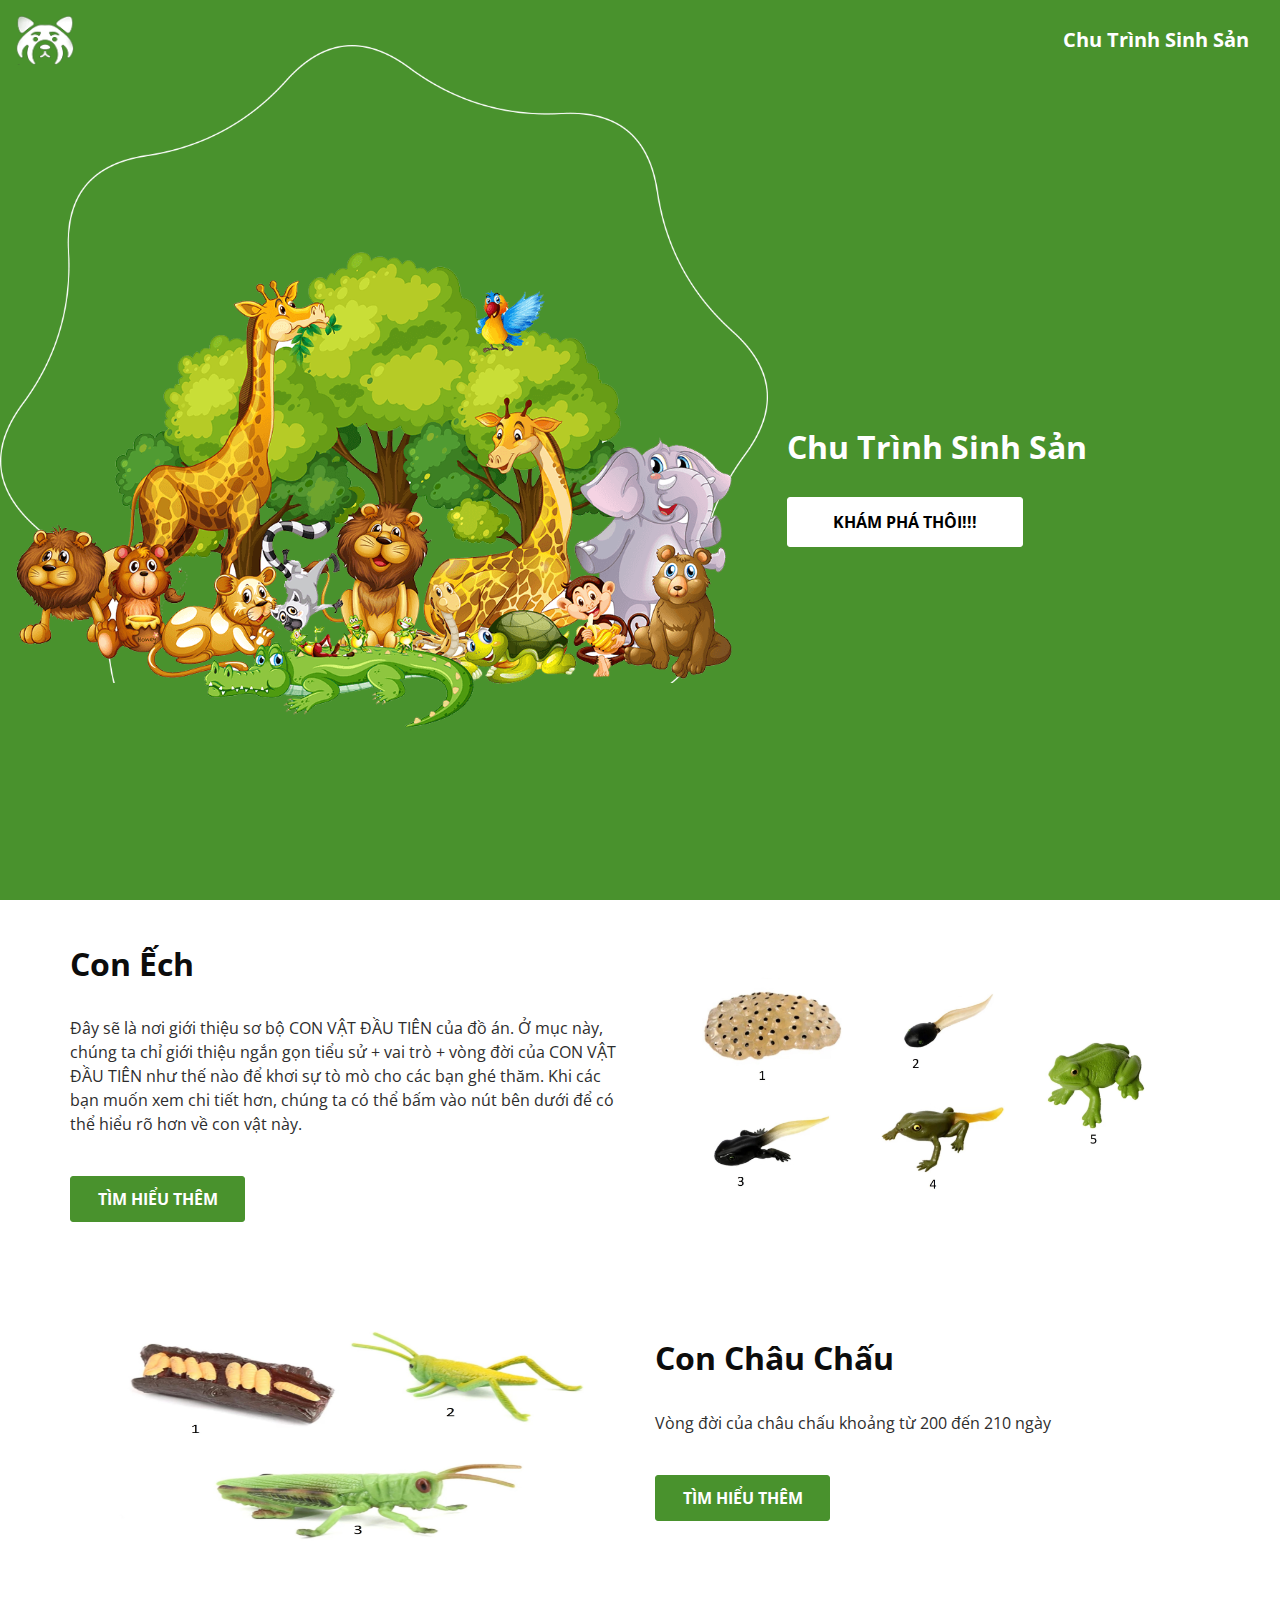
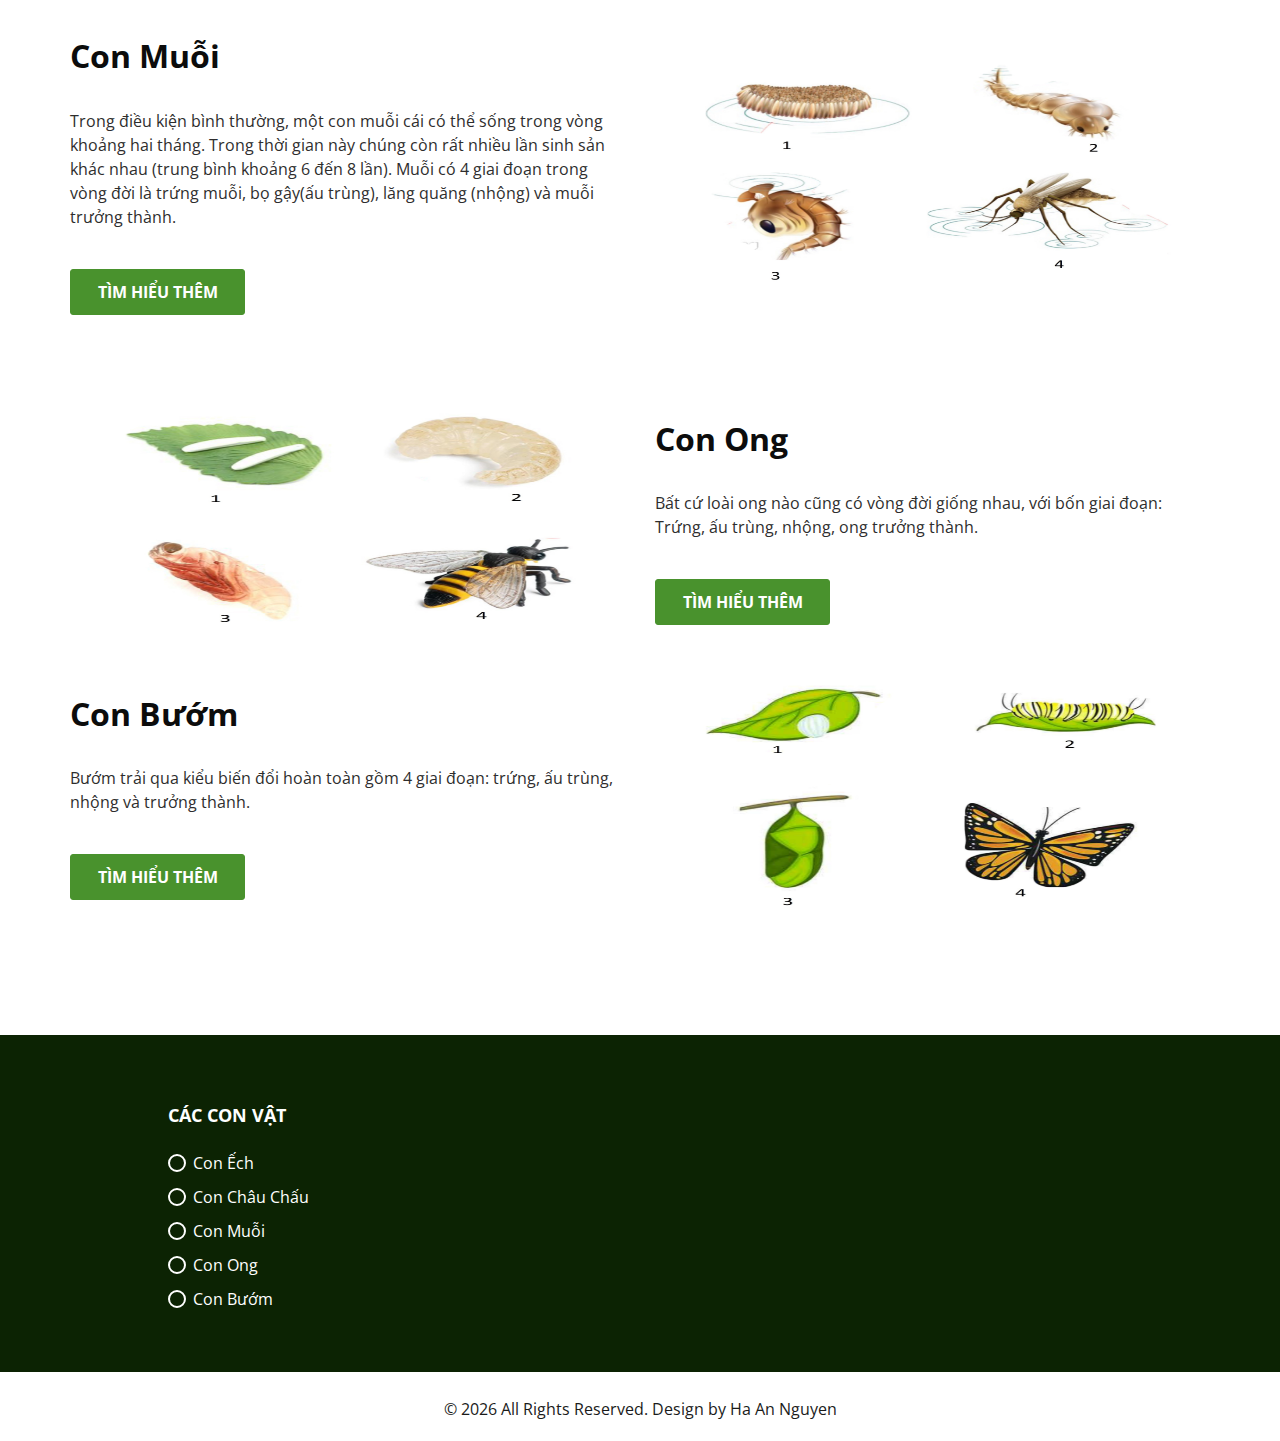
<file: index.html>
<!DOCTYPE html>
<html>

<head>
  <!-- Basic -->
  <meta charset="utf-8" />
  <meta http-equiv="X-UA-Compatible" content="IE=edge" />
  <!-- Mobile Metas -->
  <meta name="viewport" content="width=device-width, initial-scale=1, shrink-to-fit=no" />
  <!-- Site Metas -->
  <meta name="keywords" content="" />
  <meta name="description" content="" />
  <meta name="author" content="" />

  <title>Chu Trình Sinh Sản</title>

  <!-- Favicon -->
  <link rel="icon" type="image/x-icon" href="images/favicon.ico" />

  <!-- bootstrap core css -->
  <link rel="stylesheet" type="text/css" href="css/bootstrap.css" />

  <link href="https://fonts.googleapis.com/css?family=Open+Sans:400,700|Righteous&display=swap" rel="stylesheet">
  <!-- Custom styles for this template -->
  <link href="css/style.css" rel="stylesheet" />
  <!-- responsive style -->
  <link href="css/responsive.css" rel="stylesheet" />
</head>

<body>
  <div class="hero_area">

    <!-- header section -->
    <header class="header_section">
      <div class="container-fluid">
        <nav class="navbar navbar-expand-lg custom_nav-container">
          <a class="navbar-brand">
            <img src="images/logo.png" alt="" style="height:50px; width: 60px" />
          </a>
          <div class="navbar-brand" style="color: white; font-weight: bolder;">
            Chu Trình Sinh Sản
          </div>
        </nav>
      </div>
    </header>
    <!-- end header section -->

    <!-- slider section -->
    <section class="slider_section unselectable">
      <div class="container-fluid">
        <div class="row">
          <div class="col-md-6 col-lg-7">
            <div class="img-box" style="width: 100%; height: 100%;">
              <img src="images/slider-img.png" alt="" />
            </div>
          </div>
          <div class="col-md-6 col-lg-5">
            <div class="detail-box">
              <h2 style="font-weight: bold">
                Chu Trình Sinh Sản
              </h2>
              <div class="btn-box">
                <a href="#conVat1" class="btn-1"> Khám phá thôi!!! </a>
              </div>
            </div>
          </div>
        </div>
      </div>
    </section>
    <!-- end slider section -->
  </div>

  <!-- first animal section -->
  <section id="conVat1" class="animal_section layout_padding2 unselectable">
    <div class="container">
      <div class="row">
        <div class="col-md-6">
          <div class="detail-box">
            <div class="heading_container">
              <h2>Con Ếch</h2>
            </div>
            <p>
              Đây sẽ là nơi giới thiệu sơ bộ CON VẬT ĐẦU TIÊN của đồ án. Ở mục
              này, chúng ta chỉ giới thiệu ngắn gọn tiểu sử + vai trò + vòng
              đời của CON VẬT ĐẦU TIÊN như thế nào để khơi sự tò mò cho các
              bạn ghé thăm. Khi các bạn muốn xem chi tiết hơn, chúng ta có thể
              bấm vào nút bên dưới để có thể hiểu rõ hơn về con vật này.
            </p>
            <div class="btn-box">
              <a href="con-ech.html" class="btn-1"> TÌM HIỂU THÊM </a>
            </div>
          </div>
        </div>
        <div class="col-md-6">
          <div class="img-box2" style="text-align: center">
            <img src="images/ech.jpg" alt="" />
          </div>
        </div>
      </div>
    </div>
  </section>
  <!-- end first animal section -->

  <!-- second animal section -->
  <section id="conVat2" class="forest_section layout_padding2 unselectable">
    <div class="container">
      <div class="row">
        <div class="col-md-6">
          <div class="img-box2" style="text-align: center">
            <img src="images/chau-chau.jpg" alt="" />
          </div>
        </div>
        <div class="col-md-6">
          <div class="detail-box">
            <div class="heading_container">
              <h2>Con Châu Chấu</h2>
            </div>
            <p>
              Vòng đời của châu chấu khoảng từ 200 đến 210 ngày
            </p>
            <div class="btn-box">
              <a href="con-chau-chau.html" class="btn-1"> TÌM HIỂU THÊM </a>
            </div>
          </div>
        </div>
      </div>
    </div>
  </section>
  <!-- end second forest section -->

  <!-- third animal section -->
  <section id="conVat3" class="animal_section layout_padding2 unselectable">
    <div class="container">
      <div class="row">
        <div class="col-md-6">
          <div class="detail-box">
            <div class="heading_container">
              <h2>Con Muỗi</h2>
            </div>
            <p>
              Trong điều kiện bình thường, một con muỗi cái có thể sống trong vòng khoảng hai tháng. Trong thời gian này
              chúng còn rất
              nhiều lần sinh sản khác nhau (trung bình khoảng 6 đến 8 lần).
              Muỗi có 4 giai đoạn trong vòng đời là trứng muỗi, bọ gậy(ấu trùng), lăng quăng (nhộng) và muỗi trưởng
              thành.
            </p>
            <div class="btn-box">
              <a href="con-muoi.html" class="btn-1"> TÌM HIỂU THÊM </a>
            </div>
          </div>
        </div>
        <div class="col-md-6">
          <div class="img-box2" style="text-align: center">
            <img src="images/muoi.jpg" alt="" />
          </div>
        </div>
      </div>
    </div>
  </section>
  <!-- end third animal section -->

  <!-- fourth animal section -->
  <section id="conVat4" class="forest_section layout_padding2 unselectable">
    <div class="container">
      <div class="row">
        <div class="col-md-6">
          <div class="img-box2" style="text-align: center">
            <img src="images/ong.jpg" alt="" />
          </div>
        </div>
        <div class="col-md-6">
          <div class="detail-box">
            <div class="heading_container">
              <h2>Con Ong</h2>
            </div>
            <p>
              Bất cứ loài ong nào cũng có vòng đời giống nhau, với bốn giai đoạn: Trứng, ấu trùng, nhộng, ong trưởng
              thành.
            </p>
            <div class="btn-box">
              <a href="con-ong.html" class="btn-1"> TÌM HIỂU THÊM </a>
            </div>
          </div>
        </div>
      </div>
    </div>
  </section>
  <!-- end fourth forest section -->

  <!-- fifth animal section -->
  <section id="conVat5" class="animal_section layout_padding-bottom unselectable">
    <div class="container">
      <div class="row">
        <div class="col-md-6">
          <div class="detail-box">
            <div class="heading_container">
              <h2>Con Bướm</h2>
            </div>
            <p>
              Bướm trải qua kiểu biến đổi hoàn toàn gồm 4 giai đoạn: trứng, ấu trùng, nhộng và trưởng thành.
            </p>
            <div class="btn-box">
              <a href="con-buom.html" class="btn-1"> TÌM HIỂU THÊM </a>
            </div>
          </div>
        </div>
        <div class="col-md-6">
          <div class="img-box2" style="text-align: center">
            <img src="images/buom.jpg" alt="" />
          </div>
        </div>
      </div>
    </div>
  </section>
  <!-- end fifth animal section -->

  <!-- info section -->
  <section class="info_section layout_padding2">
    <div class="info_container">
      <div class="container">
        <div class="row">
          <div class="col-md-6 col-lg-1"></div>
          <div class="col-md-6 col-lg-7">
            <h6>Các con vật</h6>
            <div class="info_link-box">
              <ul>
                <li>
                  <a href="con-ech.html"> Con Ếch </a>
                </li>
                <li>
                  <a href="con-chau-chau.html"> Con Châu Chấu </a>
                </li>
                <li>
                  <a href="con-muoi.html"> Con Muỗi </a>
                </li>
                <li>
                  <a href="con-ong.html"> Con Ong </a>
                </li>
                <li>
                  <a href="con-buom.html"> Con Bướm </a>
                </li>
              </ul>
            </div>
          </div>
        </div>
      </div>
    </div>
  </section>
  <!-- end info section -->

  <!-- footer section -->
  <section class="container-fluid footer_section">
    <p>
      &copy; <span id="displayDate"></span> All Rights Reserved. Design by Ha An Nguyen
    </p>
  </section>
  <!-- end  footer section -->

  <script type="text/javascript" src="js/jquery-3.4.1.min.js"></script>
  <script type="text/javascript" src="js/bootstrap.js"></script>
  <script type="text/javascript" src="js/custom.js"></script>

</body>

</html>
</file>
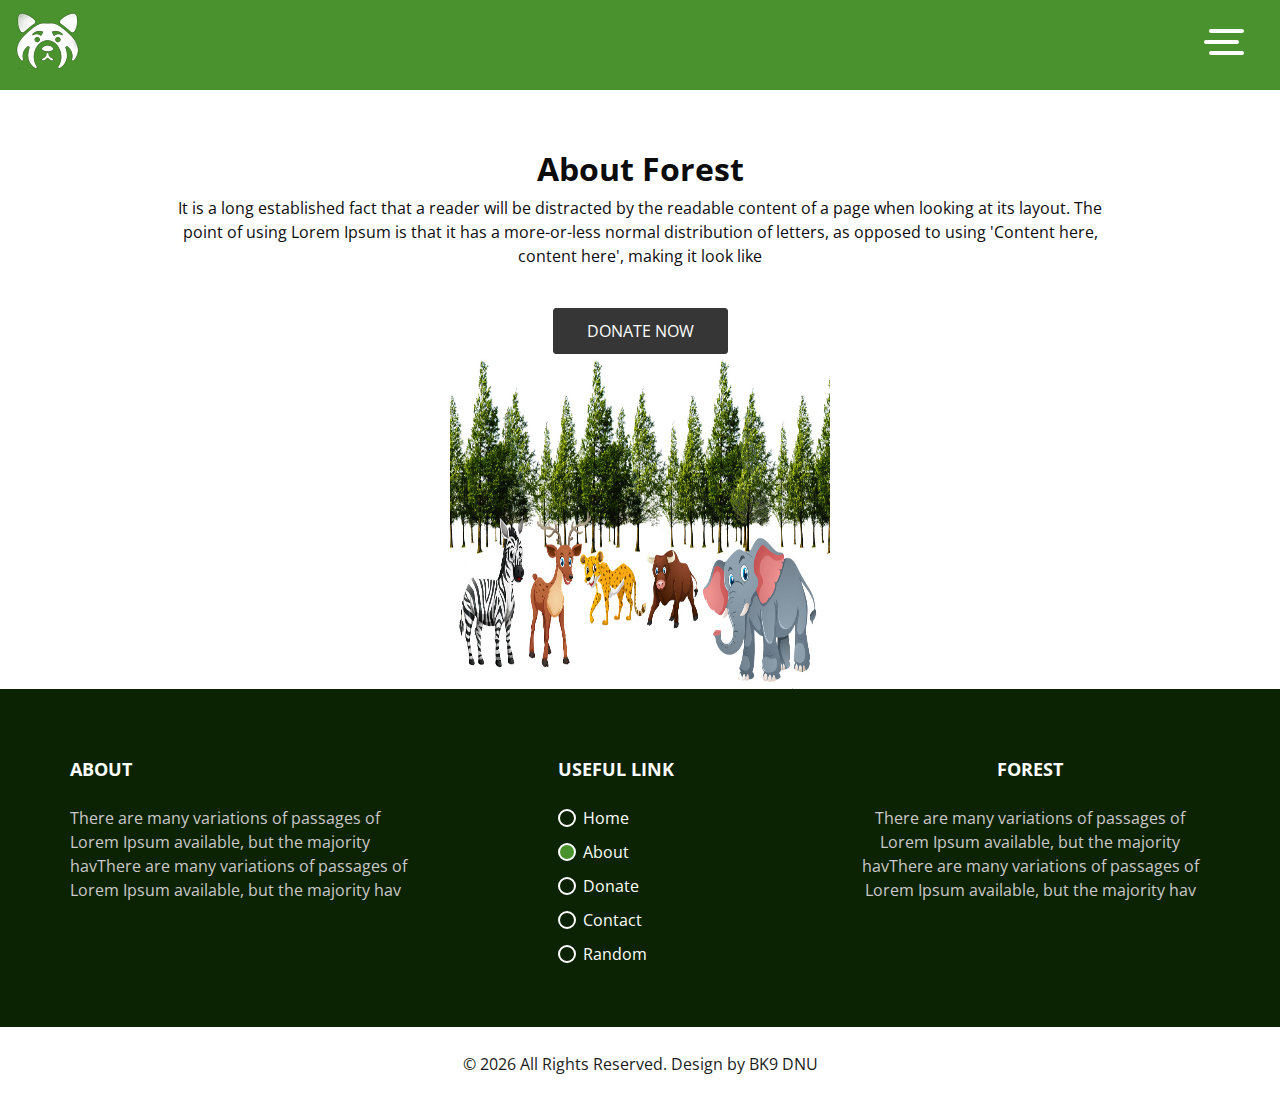
<file: about.html>
<!DOCTYPE html>
<html>

<head>
  <!-- Basic -->
  <meta charset="utf-8" />
  <meta http-equiv="X-UA-Compatible" content="IE=edge" />
  <!-- Mobile Metas -->
  <meta name="viewport" content="width=device-width, initial-scale=1, shrink-to-fit=no" />
  <!-- Site Metas -->
  <meta name="keywords" content="" />
  <meta name="description" content="" />
  <meta name="author" content="" />

  <title>Chu Trình Sinh Sản</title>

  <!-- Favicon -->
  <link rel="icon" type="image/x-icon" href="images/favicon.ico" />

  <!-- bootstrap core css -->
  <link rel="stylesheet" type="text/css" href="css/bootstrap.css" />

  <link href="https://fonts.googleapis.com/css?family=Open+Sans:400,700|Righteous&display=swap" rel="stylesheet">
  <!-- Custom styles for this template -->
  <link href="css/style.css" rel="stylesheet" />
  <!-- responsive style -->
  <link href="css/responsive.css" rel="stylesheet" />
</head>

<body class="sub_page">
  <div class="hero_area ">
    <!-- header section strats -->
    <header class="header_section">
      <div class="container-fluid">
        <nav class="navbar navbar-expand-lg custom_nav-container">
          <a class="navbar-brand" href="index.html">
            <img src="images/logo.png" alt="" />
          </a>
          <div class="" id="">
            <div class="User_option">
              <form class="form-inline my-2  mb-3 mb-lg-0">
                <input type="search" placeholder="Search" />
                <button class="btn   my-sm-0 nav_search-btn" type="submit"></button>
              </form>
            </div>

            <div class="custom_menu-btn">
              <button onclick="openNav()">
                <span class="s-1"> </span>
                <span class="s-2"> </span>
                <span class="s-3"> </span>
              </button>
            </div>
            <div id="myNav" class="overlay">
              <div class="overlay-content">
                <a href="index.html">Home</a>
                <a href="about.html">About</a>
                <a href="donate.html">Donate</a>
                <a href="contact.html">Contact</a>
              </div>
            </div>
          </div>
        </nav>
      </div>
    </header>
    <!-- end header section -->


  </div>



  <!-- about section -->

  <section class="about_section layout_padding">
    <div class="container-fluid">
      <div class="row">
        <div class="col-md-10 col-lg-9 mx-auto">
          <div class="detail-box">
            <div class="heading_container">
              <h2>
                About Forest
              </h2>
            </div>
            <p>
              It is a long established fact that a reader will be distracted by the readable content of a page when
              looking at its layout. The point of using Lorem Ipsum is that it has a more-or-less normal distribution of
              letters, as opposed to using 'Content here, content here', making it look like </p>
            <div class="btn-box">
              <a href="" class="btn-2">
                Donate Now
              </a>
            </div>
          </div>
        </div>
      </div>
    </div>
    <div class="img-box">
      <img src="images/about-img.jpg" alt="">
    </div>
  </section>


  <!-- end about section -->

  <!-- info section -->
  <section class="info_section  layout_padding2">
    <div class="footer_img fi1">
      <img src="images/footer-animal1.png" alt="">
    </div>
    <div class="footer_img fi2">
      <img src="images/footer-animal2.png" alt="">
    </div>
    <div class="info_container ">
      <div class="container">
        <div class="row">
          <div class="col-md-6 col-lg-4">
            <h6>About</h6>
            <p>
              There are many variations of passages of Lorem Ipsum available,
              but the majority havThere are many variations of passages of
              Lorem Ipsum available, but the majority hav
            </p>
          </div>
          <div class="col-md-6 col-lg-1"></div>
          <div class="col-md-6 col-lg-3">
            <h6>Useful Link</h6>
            <div class="info_link-box">
              <ul>
                <li>
                  <a href="index.html"> Home </a>
                </li>
                <li class="active">
                  <a href="about.html"> About </a>
                </li>
                <li>
                  <a href="donate.html"> Donate </a>
                </li>
                <li>
                  <a href="contact.html"> Contact </a>
                </li>
                <li>
                  <a href="random.html"> Random </a>
                </li>
              </ul>
            </div>
          </div>
          <div class="col-md-6 col-lg-4 text-center">
            <h6>Forest</h6>
            <p>
              There are many variations of passages of Lorem Ipsum available,
              but the majority havThere are many variations of passages of
              Lorem Ipsum available, but the majority hav
            </p>
          </div>
        </div>
      </div>
    </div>
  </section>
  <!-- end info section -->

  <!-- footer section -->
  <section class="container-fluid footer_section">
    <p>
      &copy; <span id="displayDate"></span> All Rights Reserved. Design by
      <a href="https://html.design/">BK9 DNU</a>
    </p>
  </section>
  <!-- end  footer section -->

  <script type="text/javascript" src="js/jquery-3.4.1.min.js"></script>
  <script type="text/javascript" src="js/bootstrap.js"></script>
  <script type="text/javascript" src="js/custom.js"></script>

</body>

</html>
</file>
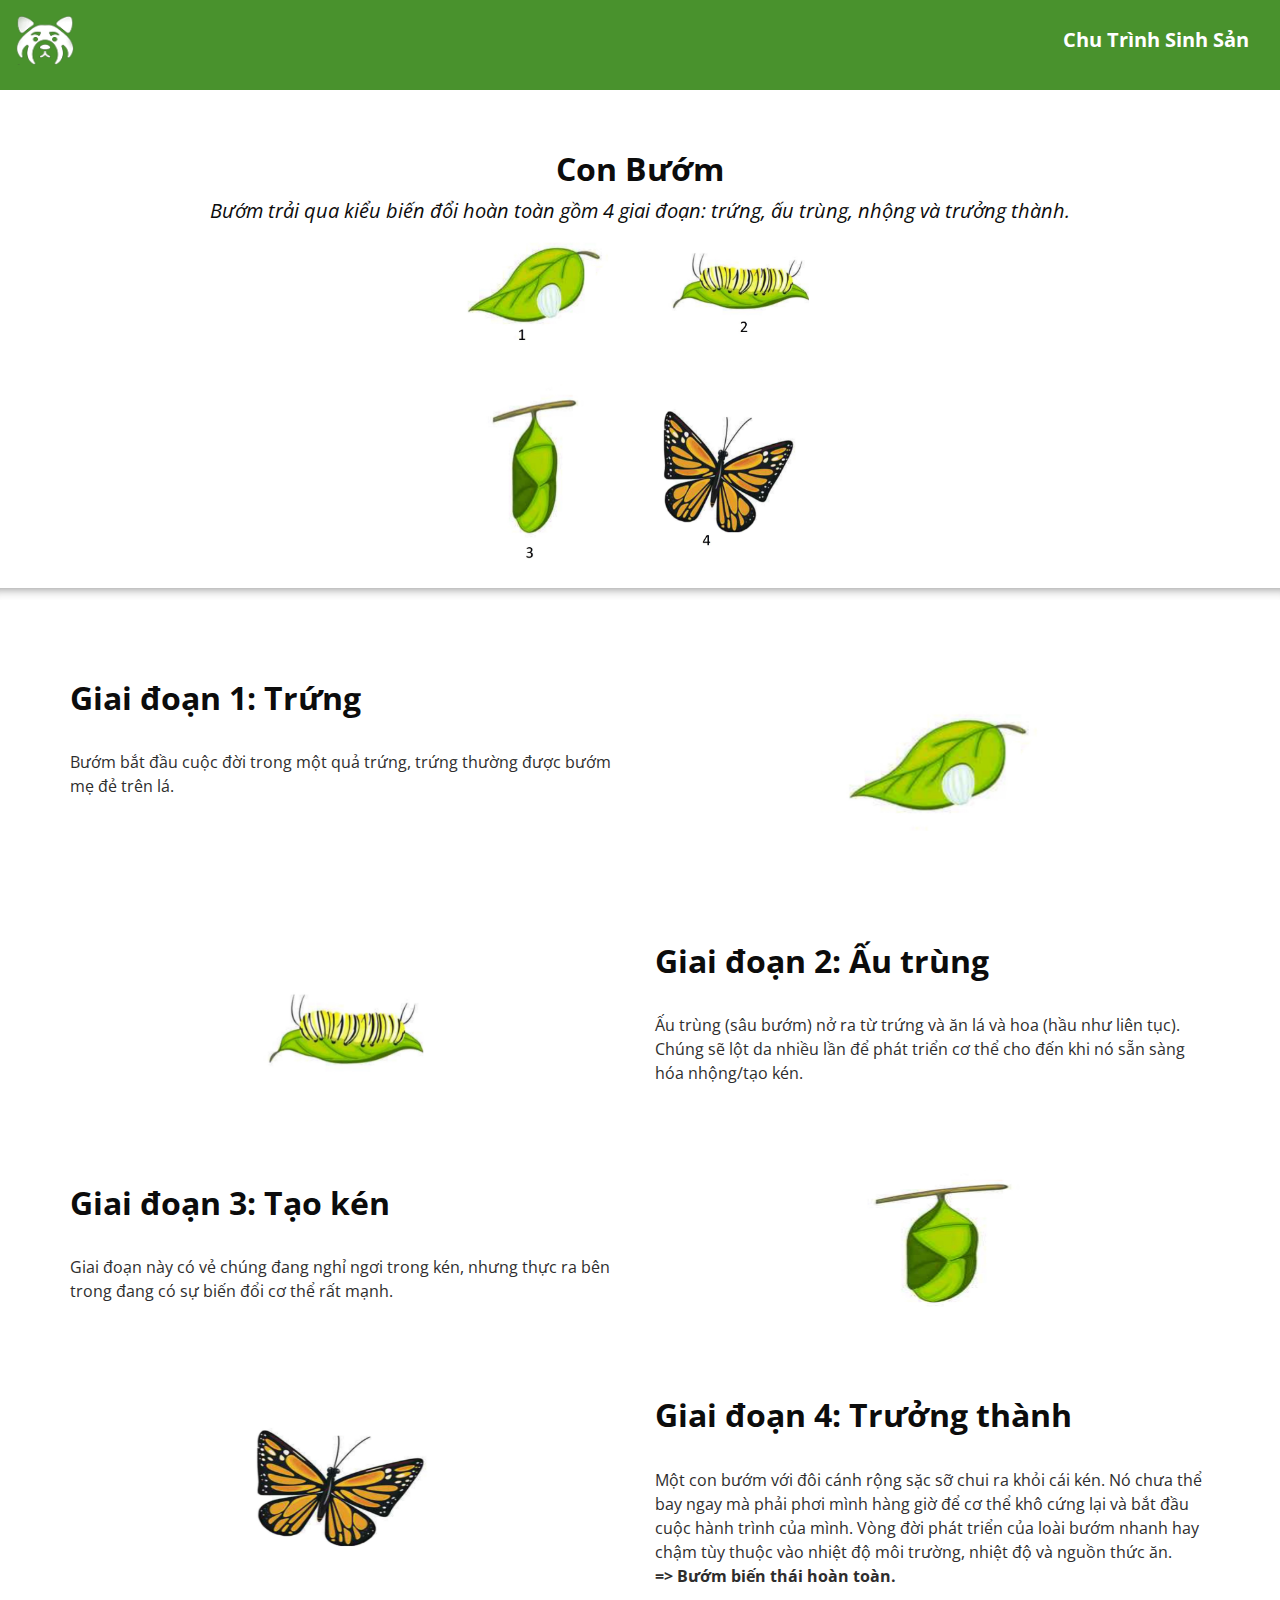
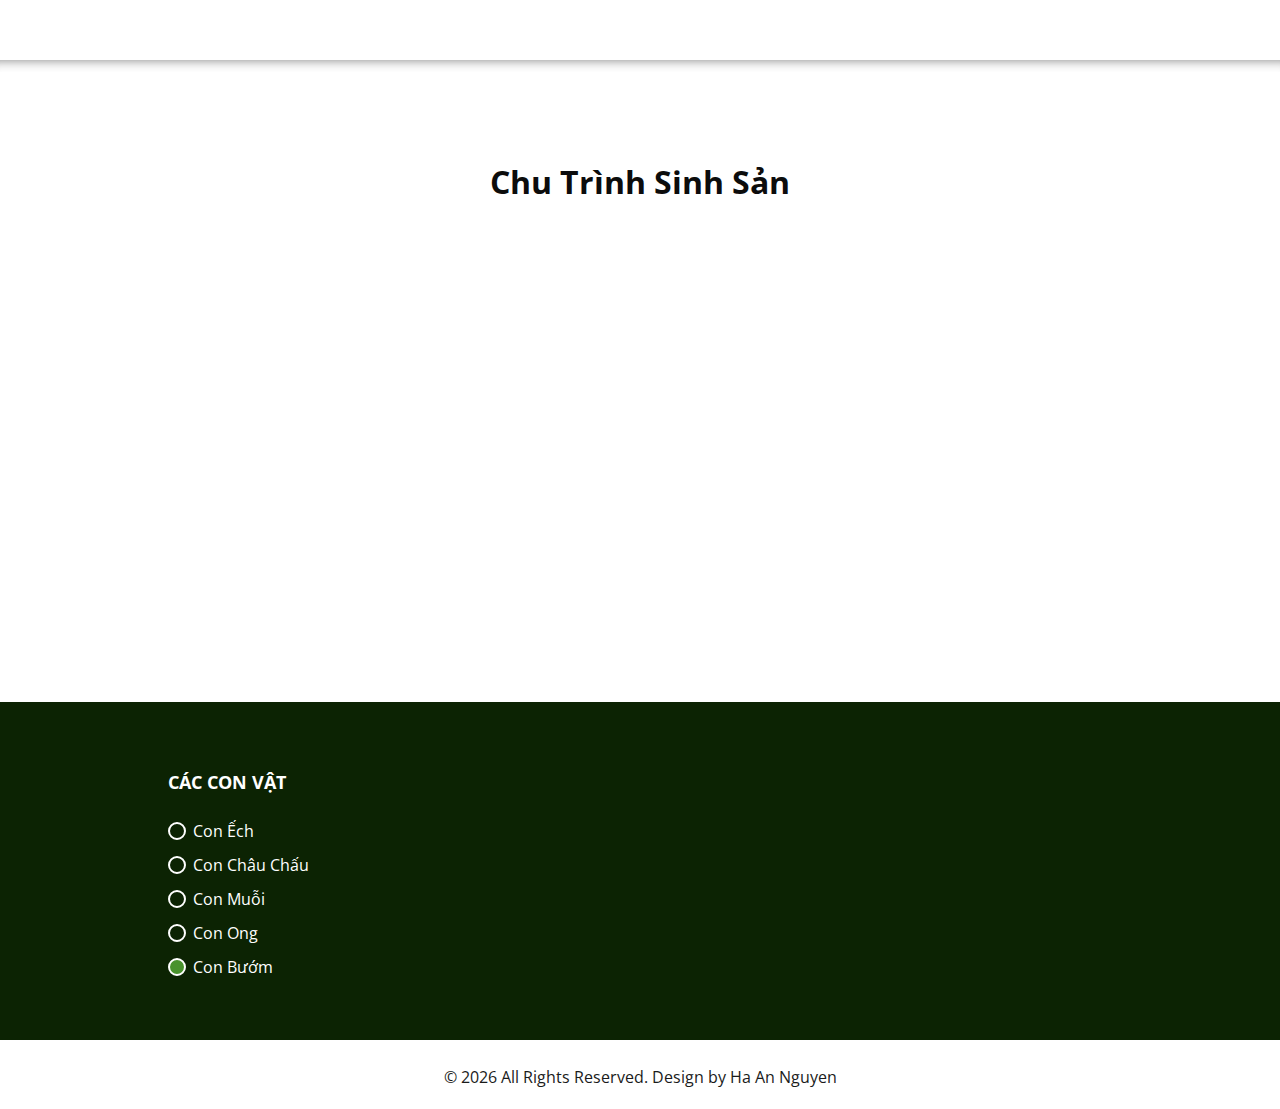
<file: con-buom.html>
<!DOCTYPE html>
<html>

<head>
  <!-- Basic -->
  <meta charset="utf-8" />
  <meta http-equiv="X-UA-Compatible" content="IE=edge" />
  <!-- Mobile Metas -->
  <meta name="viewport" content="width=device-width, initial-scale=1, shrink-to-fit=no" />
  <!-- Site Metas -->
  <meta name="keywords" content="" />
  <meta name="description" content="" />
  <meta name="author" content="" />

  <title>Chu Trình Sinh Sản</title>

  <!-- Favicon -->
  <link rel="icon" type="image/x-icon" href="images/favicon.ico" />

  <!-- bootstrap core css -->
  <link rel="stylesheet" type="text/css" href="css/bootstrap.css" />

  <link href="https://fonts.googleapis.com/css?family=Open+Sans:400,700|Righteous&display=swap" rel="stylesheet">
  <!-- Custom styles for this template -->
  <link href="css/style.css" rel="stylesheet" />
  <!-- responsive style -->
  <link href="css/responsive.css" rel="stylesheet" />
</head>

<body class="sub_page">
  <div class="hero_area ">
    <!-- header section -->
    <header class="header_section">
      <div class="container-fluid">
        <nav class="navbar navbar-expand-lg custom_nav-container">
          <a class="navbar-brand">
            <img src="images/logo.png" alt="" style="height:50px; width: 60px" />
          </a>
          <div class="navbar-brand" style="color: white; font-weight: bolder;">
            Chu Trình Sinh Sản
          </div>
        </nav>
      </div>
    </header>
    <!-- end header section -->
  </div>

  <!-- Nội Dung -->
  <section class="about_section layout_padding unselectable">
    <div class="container-fluid">
      <div class="row">
        <div class="col-md-12 col-lg-9 mx-auto">
          <div class="detail-box">
            <div class="heading_container">
              <h2>
                Con Bướm
              </h2>
            </div>
            <p style="font-size: 20px; font-style: italic;">
              Bướm trải qua kiểu biến đổi hoàn toàn gồm 4 giai đoạn: trứng, ấu trùng, nhộng và trưởng thành.
            </p>
          </div>
        </div>
      </div>
    </div>
    <div class="img-box">
      <img src="images/buom.jpg" alt="">
    </div>
  </section>
  <!-- end about section -->
  <hr class="style-4">

  <!-- Giai đoạn 1 -->
  <section class="animal_section layout_padding2 unselectable">
    <div class="container">
      <div class="row">
        <div class="col-md-6">
          <div class="detail-box">
            <div class="heading_container">
              <h2>
                Giai đoạn 1: Trứng
              </h2>
            </div>
            <p>
              Bướm bắt đầu cuộc đời trong một quả trứng, trứng thường được bướm mẹ đẻ trên lá.
            </p>
          </div>
        </div>
        <div class="col-md-6">
          <div class="img-box" style="text-align: center">
            <img src="images/buom-1.jpg" alt="" />
          </div>
        </div>
      </div>
    </div>
  </section>
  <!-- Giai đoạn 1 -->

  <!-- Giai đoạn 2 -->
  <section class="forest_section layout_padding unselectable">
    <div class="container">
      <div class="row">
        <div class="col-md-6">
          <div class="img-box" style="text-align: center">
            <img src="images/buom-2.jpg" alt="" />
          </div>
        </div>
        <div class="col-md-6">
          <div class="detail-box">
            <div class="heading_container">
              <h2>
                Giai đoạn 2: Ấu trùng
              </h2>
            </div>
            <p>
              Ấu trùng (sâu bướm) nở ra từ trứng và ăn lá và hoa (hầu như liên tục). Chúng sẽ lột da nhiều lần để phát
              triển cơ thể
              cho đến khi nó sẵn sàng hóa nhộng/tạo kén.
            </p>
          </div>
        </div>
      </div>
    </div>
  </section>
  <!-- Giai Đoạn 2 -->

  <!-- Giai Đoạn 3 -->
  <section class="animal_section layout_padding unselectable">
    <div class="container">
      <div class="row">
        <div class="col-md-6">
          <div class="detail-box">
            <div class="heading_container">
              <h2>
                Giai đoạn 3: Tạo kén
              </h2>
            </div>
            <p>
              Giai đoạn này có vẻ chúng đang nghỉ ngơi trong kén, nhưng thực ra bên trong đang có sự biến đổi cơ thể rất
              mạnh.
            </p>
          </div>
        </div>
        <div class="col-md-6">
          <div class="img-box" style="text-align: center">
            <img src="images/buom-3.jpg" alt="" />
          </div>
        </div>
      </div>
    </div>
  </section>
  <!-- Giai Đoạn 3 -->

  <!-- Giai Đoạn 4 -->
  <section class="forest_section layout_padding unselectable" style="padding-bottom: 40px;">
    <div class="container">
      <div class="row">
        <div class="col-md-6">
          <div class="img-box" style="text-align: center">
            <img src="images/buom-4.jpg" alt="" />
          </div>
        </div>
        <div class="col-md-6">
          <div class="detail-box">
            <div class="heading_container">
              <h2>
                Giai đoạn 4: Trưởng thành
              </h2>
            </div>
            <p>
              Một con bướm với đôi cánh rộng sặc sỡ chui ra khỏi cái kén. Nó chưa thể bay ngay mà phải phơi mình hàng
              giờ để cơ thể
              khô cứng lại và bắt đầu cuộc hành trình của mình.
              Vòng đời phát triển của loài bướm nhanh hay chậm tùy thuộc vào nhiệt độ môi trường, nhiệt độ và nguồn thức
              ăn.</br>
              <span style="font-weight: bold;">=> Bướm biến thái hoàn toàn.</span>
            </p>
          </div>
        </div>
      </div>
    </div>
  </section>
  <!-- Giai Đoạn 4 -->
  <hr class="style-4">

  <!-- Video -->
  <section class="animal_section layout_padding3 unselectable">
    <div class="container">
      <div class="detail-box">
        <div class="heading_container" style="align-items: center; padding-bottom: 30px;">
          <h2>
            Chu Trình Sinh Sản
          </h2>
        </div>
      </div>
      <div class="col-md-6 wy">
        <div class="youtube">
          <iframe width="560" height="315" src="https://www.youtube.com/embed/w11qM4msXTU" title="YouTube video player"
            frameborder="0"
            allow="accelerometer; autoplay; clipboard-write; encrypted-media; gyroscope; picture-in-picture"
            allowfullscreen></iframe>
        </div>
      </div>
    </div>
  </section>
  <!-- Video -->

  <!-- info section -->
  <section class="info_section layout_padding2">
    <div class="info_container">
      <div class="container">
        <div class="row">
          <div class="col-md-6 col-lg-1"></div>
          <div class="col-md-6 col-lg-7">
            <h6>Các con vật</h6>
            <div class="info_link-box">
              <ul>
                <li>
                  <a href="con-ech.html"> Con Ếch </a>
                </li>
                <li>
                  <a href="con-chau-chau.html"> Con Châu Chấu </a>
                </li>
                <li>
                  <a href="con-muoi.html"> Con Muỗi </a>
                </li>
                <li>
                  <a href="con-ong.html"> Con Ong </a>
                </li>
                <li class="active">
                  <a href="con-buom.html"> Con Bướm </a>
                </li>
              </ul>
            </div>
          </div>
        </div>
      </div>
    </div>
  </section>
  <!-- end info section -->

  <!-- footer section -->
  <section class="container-fluid footer_section">
    <p>
      &copy; <span id="displayDate"></span> All Rights Reserved. Design by Ha An Nguyen
    </p>
  </section>
  <!-- end  footer section -->

  <script type="text/javascript" src="js/jquery-3.4.1.min.js"></script>
  <script type="text/javascript" src="js/bootstrap.js"></script>
  <script type="text/javascript" src="js/custom.js"></script>

</body>

</html>
</file>
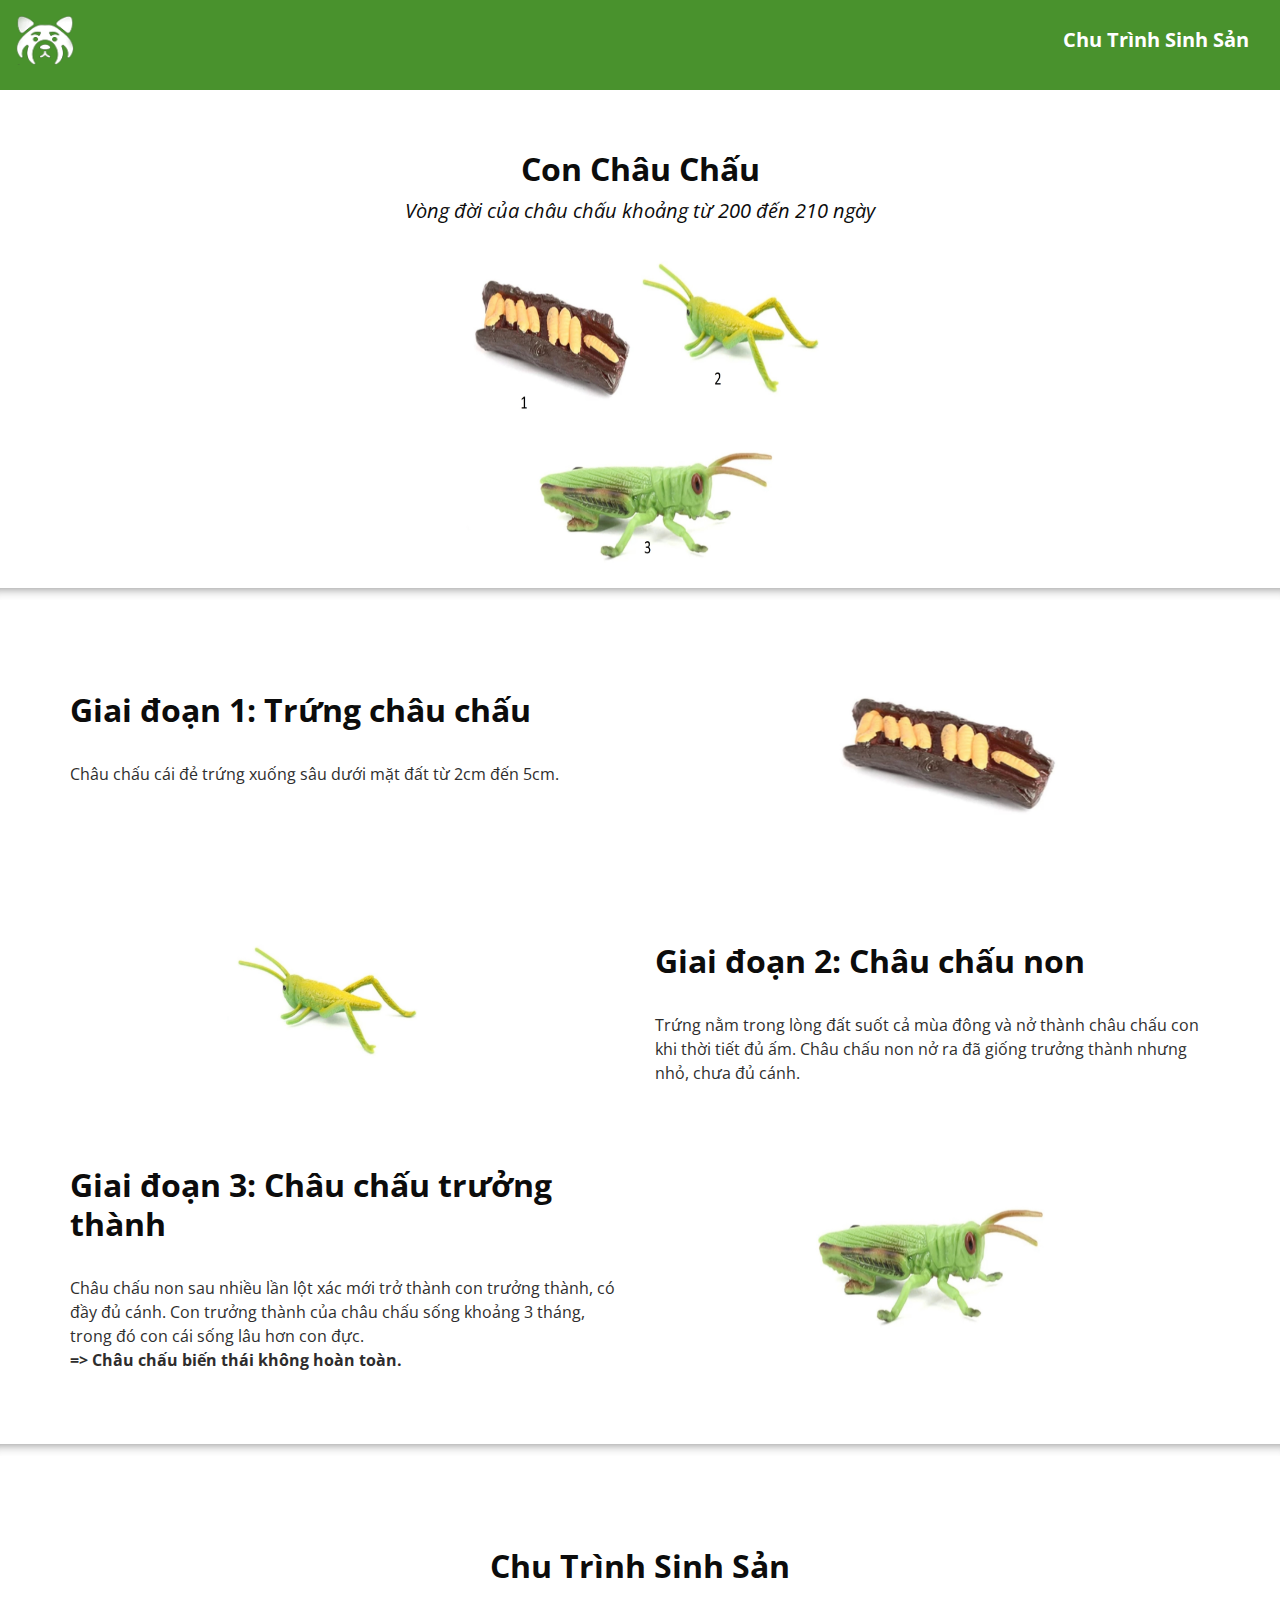
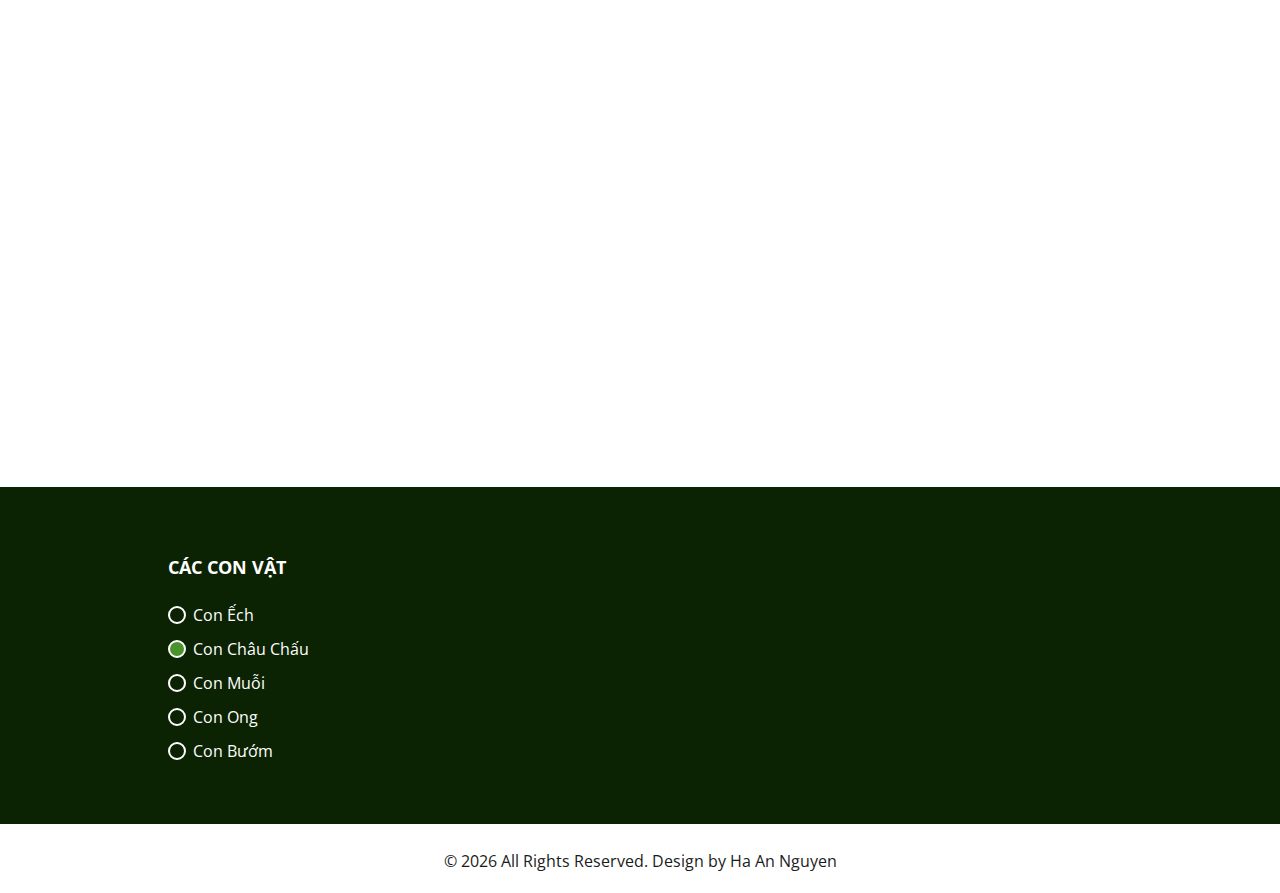
<file: con-chau-chau.html>
<!DOCTYPE html>
<html>

<head>
  <!-- Basic -->
  <meta charset="utf-8" />
  <meta http-equiv="X-UA-Compatible" content="IE=edge" />
  <!-- Mobile Metas -->
  <meta name="viewport" content="width=device-width, initial-scale=1, shrink-to-fit=no" />
  <!-- Site Metas -->
  <meta name="keywords" content="" />
  <meta name="description" content="" />
  <meta name="author" content="" />

  <title>Chu Trình Sinh Sản</title>

  <!-- Favicon -->
  <link rel="icon" type="image/x-icon" href="images/favicon.ico" />

  <!-- bootstrap core css -->
  <link rel="stylesheet" type="text/css" href="css/bootstrap.css" />

  <link href="https://fonts.googleapis.com/css?family=Open+Sans:400,700|Righteous&display=swap" rel="stylesheet">
  <!-- Custom styles for this template -->
  <link href="css/style.css" rel="stylesheet" />
  <!-- responsive style -->
  <link href="css/responsive.css" rel="stylesheet" />
</head>

<body class="sub_page">
  <div class="hero_area ">
    <!-- header section -->
    <header class="header_section">
      <div class="container-fluid">
        <nav class="navbar navbar-expand-lg custom_nav-container">
          <a class="navbar-brand">
            <img src="images/logo.png" alt="" style="height:50px; width: 60px" />
          </a>
          <div class="navbar-brand" style="color: white; font-weight: bolder;">
            Chu Trình Sinh Sản
          </div>
        </nav>
      </div>
    </header>
    <!-- end header section -->
  </div>

  <!-- Nội Dung -->
  <section class="about_section layout_padding unselectable">
    <div class="container-fluid">
      <div class="row">
        <div class="col-md-12 col-lg-9 mx-auto">
          <div class="detail-box">
            <div class="heading_container">
              <h2>
                Con Châu Chấu
              </h2>
            </div>
            <p style="font-size: 20px; font-style: italic;">
              Vòng đời của châu chấu khoảng từ 200 đến 210 ngày
            </p>
          </div>
        </div>
      </div>
    </div>
    <div class="img-box">
      <img src="images/chau-chau.jpg" alt="">
    </div>
  </section>
  <!-- end about section -->
  <hr class="style-4">

  <!-- Giai đoạn 1 -->
  <section class="animal_section layout_padding2 unselectable">
    <div class="container">
      <div class="row">
        <div class="col-md-6">
          <div class="detail-box">
            <div class="heading_container">
              <h2>
                Giai đoạn 1: Trứng châu chấu
              </h2>
            </div>
            <p>
              Châu chấu cái đẻ trứng xuống sâu dưới mặt đất từ 2cm đến 5cm.
            </p>
          </div>
        </div>
        <div class="col-md-6">
          <div class="img-box" style="text-align: center">
            <img src="images/chau-chau-1.jpg" alt="" />
          </div>
        </div>
      </div>
    </div>
  </section>
  <!-- Giai đoạn 1 -->

  <!-- Giai đoạn 2 -->
  <section class="forest_section layout_padding unselectable">
    <div class="container">
      <div class="row">
        <div class="col-md-6">
          <div class="img-box" style="text-align: center">
            <img src="images/chau-chau-2.jpg" alt="" />
          </div>
        </div>
        <div class="col-md-6">
          <div class="detail-box">
            <div class="heading_container">
              <h2>
                Giai đoạn 2: Châu chấu non
              </h2>
            </div>
            <p>
              Trứng nằm trong lòng đất suốt cả mùa đông và nở thành châu chấu con khi thời tiết đủ ấm. Châu chấu non nở
              ra đã giống
              trưởng thành nhưng nhỏ, chưa đủ cánh.
            </p>
          </div>
        </div>
      </div>
    </div>
  </section>
  <!-- Giai Đoạn 2 -->

  <!-- Giai Đoạn 3 -->
  <section class="forest_section layout_padding unselectable" style="padding-bottom: 40px;">
    <div class="container">
      <div class="row">
        <div class="col-md-6">
          <div class="detail-box">
            <div class="heading_container">
              <h2>
                Giai đoạn 3: Châu chấu trưởng thành
              </h2>
            </div>
            <p>
              Châu chấu non sau nhiều lần lột xác mới trở thành con trưởng thành, có đầy đủ cánh. Con trưởng thành của
              châu chấu sống
              khoảng 3 tháng, trong đó con cái sống lâu hơn con đực.</br>
              <span style="font-weight: bold;">=> Châu chấu biến thái không hoàn toàn.</span>
            </p>
          </div>
        </div>
        <div class="col-md-6">
          <div class="img-box" style="text-align: center">
            <img src="images/chau-chau-3.jpg" alt="" />
          </div>
        </div>
      </div>
    </div>
  </section>
  <!-- Giai Đoạn 3 -->
  <hr class="style-4">

  <!-- Video -->
  <section class="animal_section layout_padding3 unselectable">
    <div class="container">
      <div class="detail-box">
        <div class="heading_container" style="align-items: center; padding-bottom: 30px;">
          <h2>
            Chu Trình Sinh Sản
          </h2>
        </div>
      </div>
      <div class="col-md-6 wy">
        <div class="youtube">
          <iframe width="560" height="315" src="https://www.youtube.com/embed/w11qM4msXTU?start=78"
            title="YouTube video player" frameborder="0"
            allow="accelerometer; autoplay; clipboard-write; encrypted-media; gyroscope; picture-in-picture"
            allowfullscreen></iframe>
        </div>
      </div>
    </div>
  </section>
  <!-- Video -->

  <!-- info section -->
  <section class="info_section layout_padding2">
    <div class="info_container">
      <div class="container">
        <div class="row">
          <div class="col-md-6 col-lg-1"></div>
          <div class="col-md-6 col-lg-7">
            <h6>Các con vật</h6>
            <div class="info_link-box">
              <ul>
                <li>
                  <a href="con-ech.html"> Con Ếch </a>
                </li>
                <li class="active">
                  <a href="con-chau-chau.html"> Con Châu Chấu </a>
                </li>
                <li>
                  <a href="con-muoi.html"> Con Muỗi </a>
                </li>
                <li>
                  <a href="con-ong.html"> Con Ong </a>
                </li>
                <li>
                  <a href="con-buom.html"> Con Bướm </a>
                </li>
              </ul>
            </div>
          </div>
        </div>
      </div>
    </div>
  </section>
  <!-- end info section -->

  <!-- footer section -->
  <section class="container-fluid footer_section">
    <p>
      &copy; <span id="displayDate"></span> All Rights Reserved. Design by Ha An Nguyen
    </p>
  </section>
  <!-- end  footer section -->

  <script type="text/javascript" src="js/jquery-3.4.1.min.js"></script>
  <script type="text/javascript" src="js/bootstrap.js"></script>
  <script type="text/javascript" src="js/custom.js"></script>

</body>

</html>
</file>
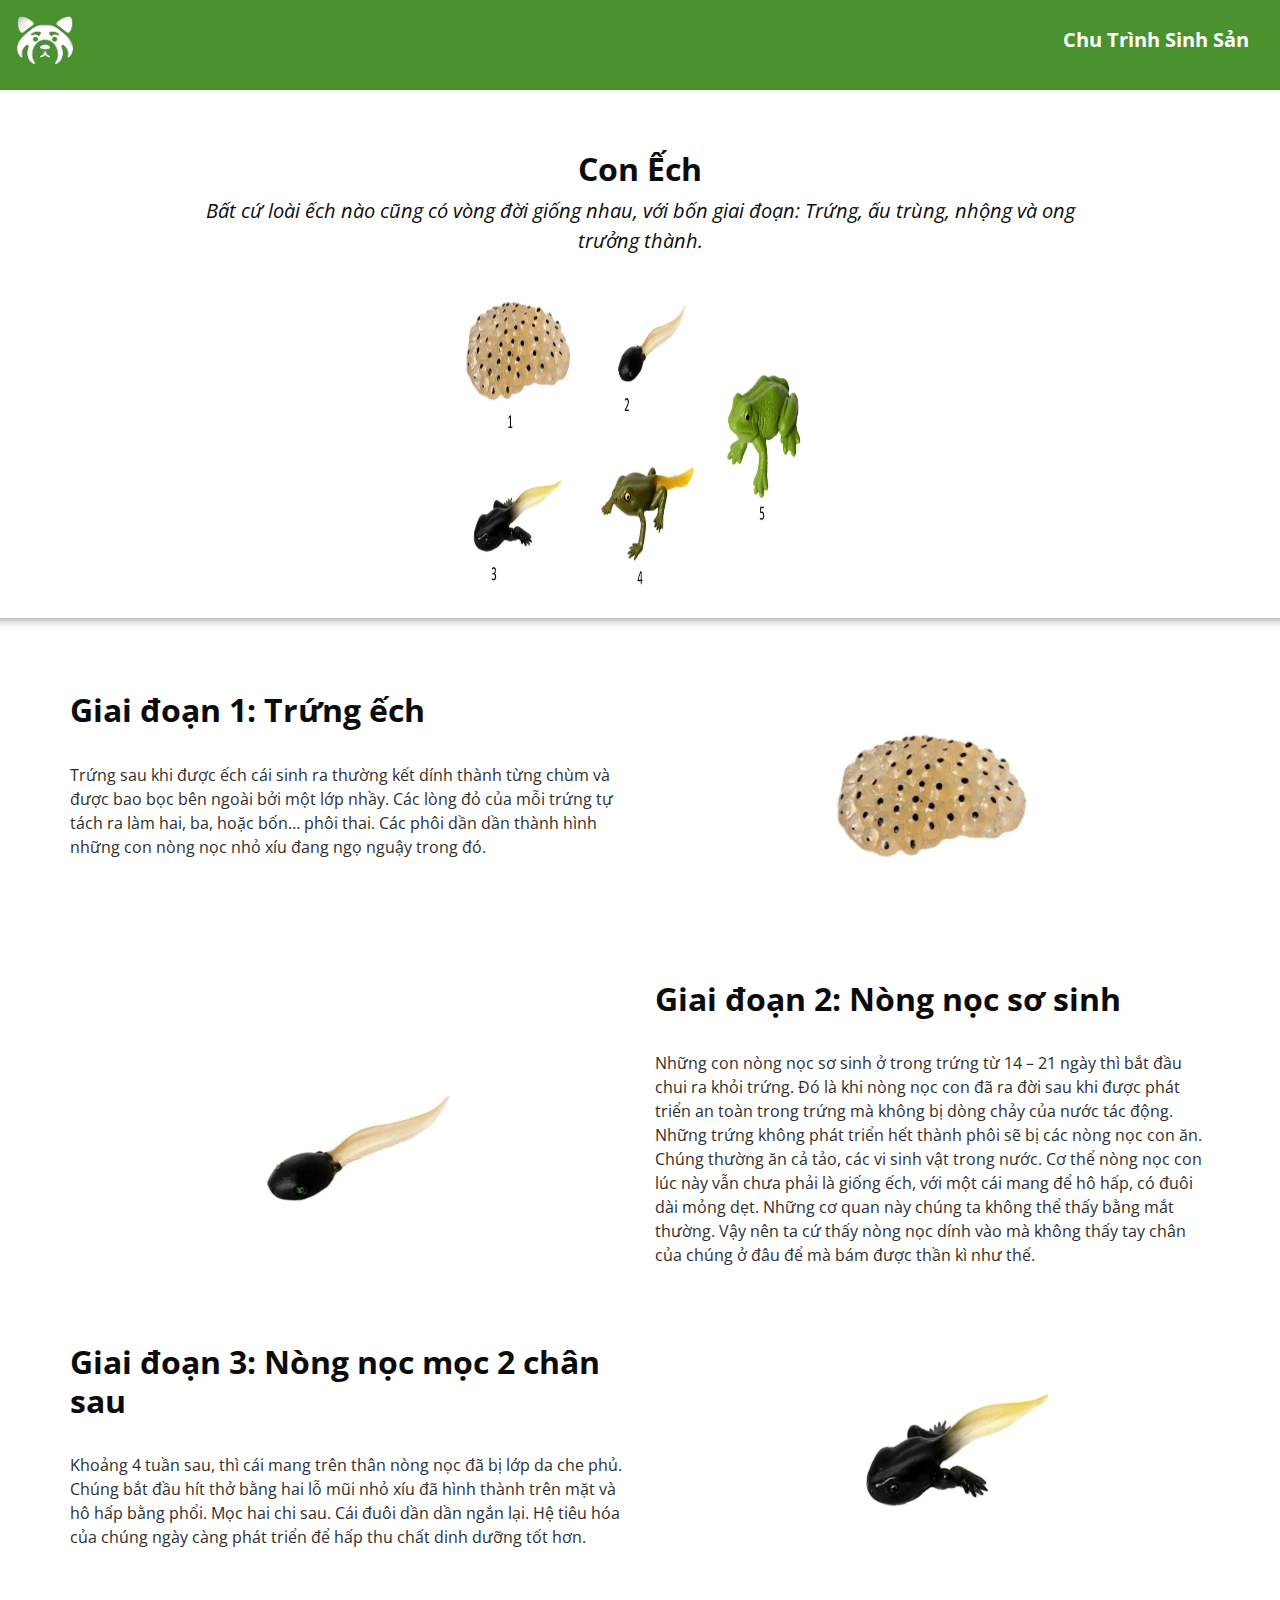
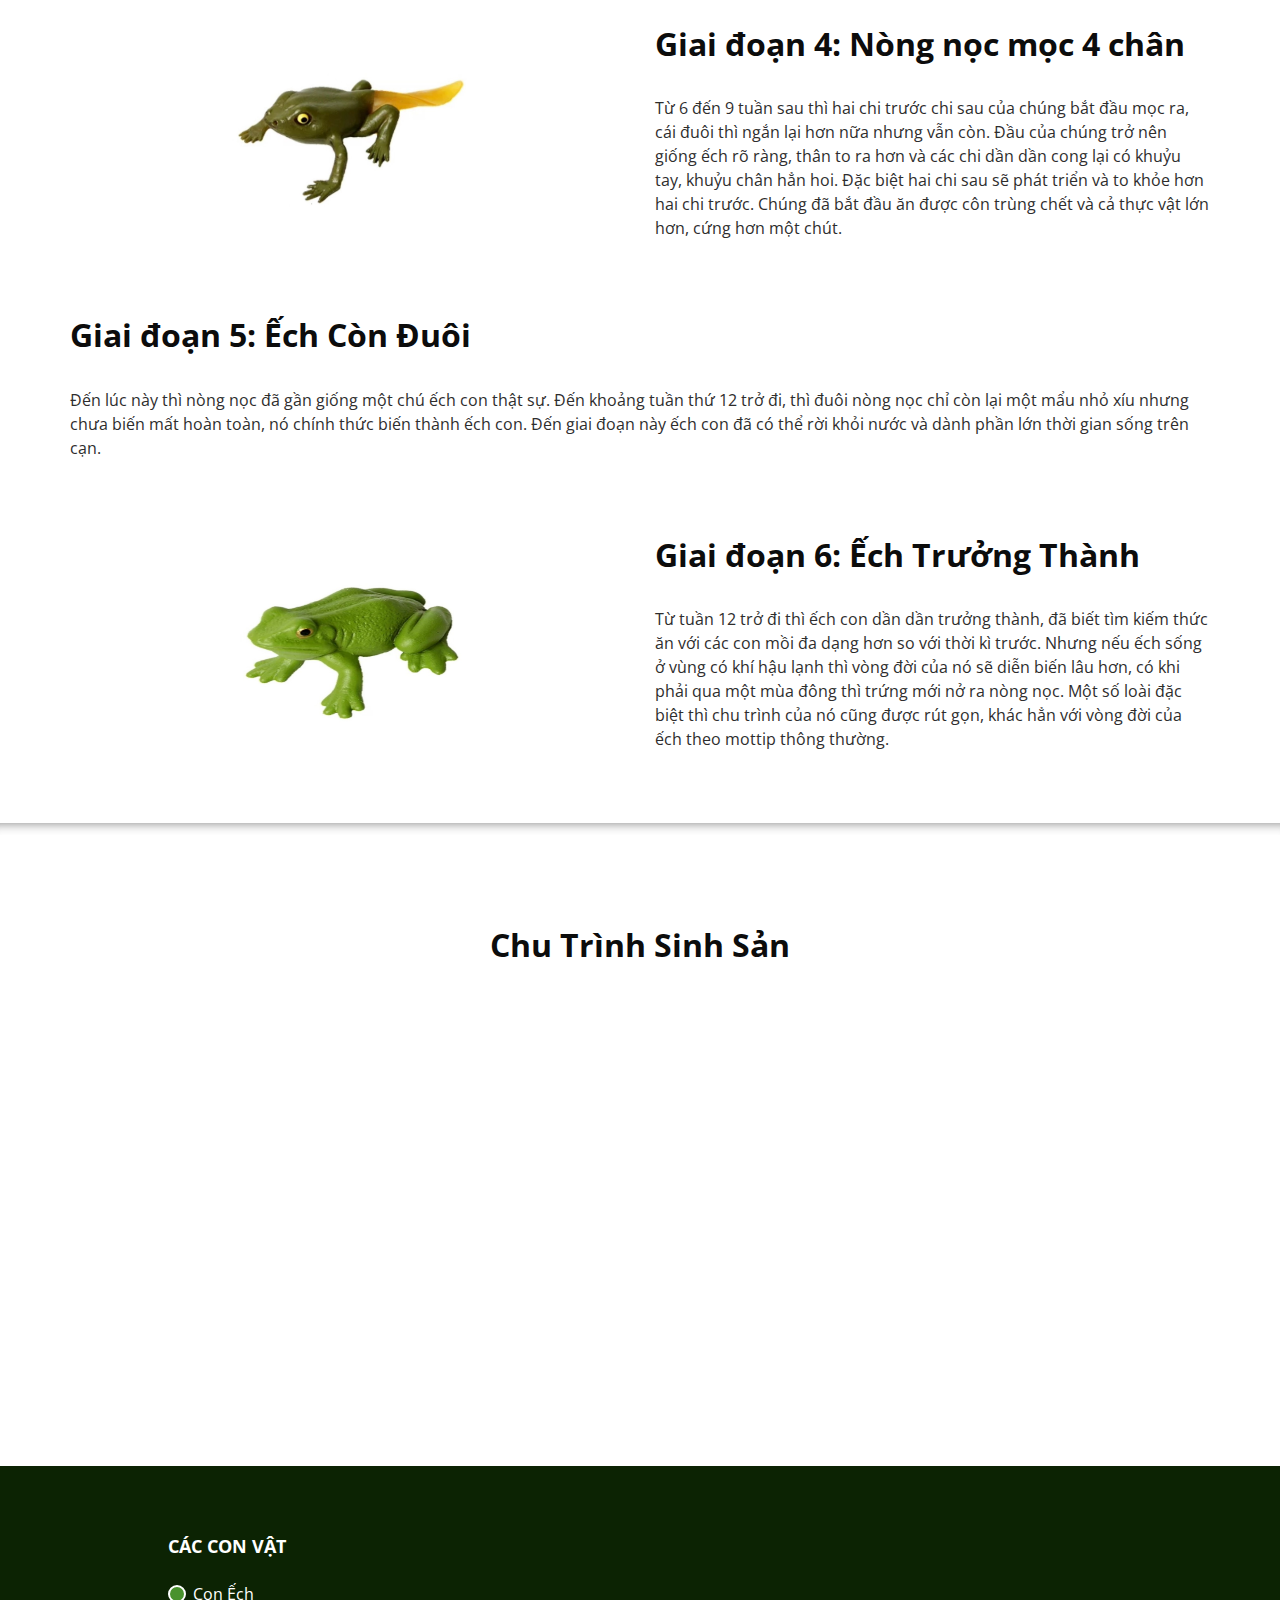
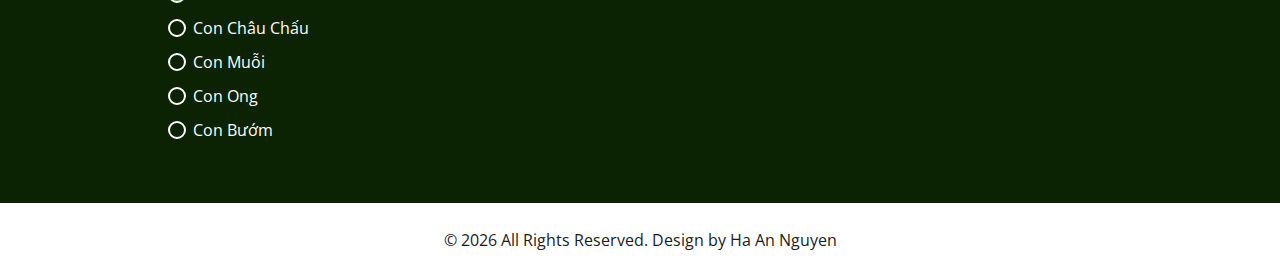
<file: con-ech.html>
<!DOCTYPE html>
<html>

<head>
  <!-- Basic -->
  <meta charset="utf-8" />
  <meta http-equiv="X-UA-Compatible" content="IE=edge" />
  <!-- Mobile Metas -->
  <meta name="viewport" content="width=device-width, initial-scale=1, shrink-to-fit=no" />
  <!-- Site Metas -->
  <meta name="keywords" content="" />
  <meta name="description" content="" />
  <meta name="author" content="" />

  <title>Chu Trình Sinh Sản</title>

  <!-- Favicon -->
  <link rel="icon" type="image/x-icon" href="images/favicon.ico" />

  <!-- bootstrap core css -->
  <link rel="stylesheet" type="text/css" href="css/bootstrap.css" />

  <link href="https://fonts.googleapis.com/css?family=Open+Sans:400,700|Righteous&display=swap" rel="stylesheet">
  <!-- Custom styles for this template -->
  <link href="css/style.css" rel="stylesheet" />
  <!-- responsive style -->
  <link href="css/responsive.css" rel="stylesheet" />
</head>

<body class="sub_page">
  <div class="hero_area ">
    <!-- header section -->
    <header class="header_section">
      <div class="container-fluid">
        <nav class="navbar navbar-expand-lg custom_nav-container">
          <a class="navbar-brand">
            <img src="images/logo.png" alt="" style="height:50px; width: 60px" />
          </a>
          <div class="navbar-brand" style="color: white; font-weight: bolder;">
            Chu Trình Sinh Sản
          </div>
        </nav>
      </div>
    </header>
    <!-- end header section -->
  </div>

  <!-- Nội Dung -->
  <section class="about_section layout_padding unselectable">
    <div class="container-fluid">
      <div class="row">
        <div class="col-md-12 col-lg-9 mx-auto">
          <div class="detail-box">
            <div class="heading_container">
              <h2>
                Con Ếch
              </h2>
            </div>
            <p style="font-size: 20px; font-style: italic;">
              Bất cứ loài ếch nào cũng có vòng đời giống nhau, với bốn giai đoạn: Trứng, ấu trùng, nhộng và ong trưởng
              thành.
            </p>
          </div>
        </div>
      </div>
    </div>
    <div class="img-box">
      <img src="images/ech.jpg" alt="">
    </div>
  </section>
  <!-- end about section -->
  <hr class="style-4">

  <!-- Giai đoạn 1 -->
  <section class="animal_section layout_padding2 unselectable">
    <div class="container">
      <div class="row">
        <div class="col-md-6">
          <div class="detail-box">
            <div class="heading_container">
              <h2>
                Giai đoạn 1: Trứng ếch
              </h2>
            </div>
            <p>
              Trứng sau khi được ếch cái sinh ra thường kết dính thành từng chùm và được bao bọc bên ngoài bởi một lớp
              nhầy. Các lòng
              đỏ của mỗi trứng tự tách ra làm hai, ba, hoặc bốn… phôi thai. Các phôi dần dần thành hình những con nòng
              nọc nhỏ xíu
              đang ngọ nguậy trong đó.
            </p>
          </div>
        </div>
        <div class="col-md-6">
          <div class="img-box" style="text-align: center">
            <img src="images/ech-1.jpg" alt="" />
          </div>
        </div>
      </div>
    </div>
  </section>
  <!-- Giai đoạn 1 -->

  <!-- Giai đoạn 2 -->
  <section class="forest_section layout_padding unselectable">
    <div class="container">
      <div class="row">
        <div class="col-md-6">
          <div class="img-box" style="text-align: center">
            <img src="images/ech-2.jpg" alt="" />
          </div>
        </div>
        <div class="col-md-6">
          <div class="detail-box">
            <div class="heading_container">
              <h2>
                Giai đoạn 2: Nòng nọc sơ sinh
              </h2>
            </div>
            <p>
              Những con nòng nọc sơ sinh ở trong trứng từ 14 – 21 ngày thì bắt đầu chui ra khỏi trứng. Đó là khi nòng
              nọc con đã ra đời sau khi được phát
              triển an toàn
              trong trứng mà không bị dòng chảy của nước tác động. Những trứng không phát triển hết thành phôi sẽ bị các
              nòng nọc con
              ăn. Chúng thường ăn cả tảo, các vi sinh vật trong nước. Cơ thể
              nòng nọc con
              lúc này vẫn chưa phải là giống ếch, với một cái mang để hô hấp, có đuôi dài mỏng dẹt.
              Những cơ quan này chúng ta không thể thấy bằng mắt thường. Vậy nên ta
              cứ thấy nòng
              nọc dính vào mà không thấy tay chân của chúng ở đâu để mà bám được thần kì như thế.
            </p>
          </div>
        </div>
      </div>
    </div>
  </section>
  <!-- Giai Đoạn 2 -->

  <!-- Giai Đoạn 3 -->
  <section class="animal_section layout_padding unselectable">
    <div class="container">
      <div class="row">
        <div class="col-md-6">
          <div class="detail-box">
            <div class="heading_container">
              <h2>
                Giai đoạn 3: Nòng nọc mọc 2 chân sau
              </h2>
            </div>
            <p>
              Khoảng 4 tuần sau, thì cái mang trên thân nòng nọc đã bị lớp da che phủ. Chúng bắt đầu hít thở bằng hai lỗ
              mũi nhỏ xíu
              đã hình thành trên mặt và hô hấp bằng phổi. Mọc hai chi sau. Cái đuôi dần dần ngắn lại. Hệ tiêu hóa của
              chúng ngày càng
              phát triển để hấp thu chất dinh dưỡng tốt hơn.
            </p>
          </div>
        </div>
        <div class="col-md-6">
          <div class="img-box" style="text-align: center">
            <img src="images/ech-3.jpg" alt="" />
          </div>
        </div>
      </div>
    </div>
  </section>
  <!-- Giai Đoạn 3 -->

  <!-- Giai Đoạn 4 -->
  <section class="forest_section layout_padding unselectable">
    <div class="container">
      <div class="row">
        <div class="col-md-6">
          <div class="img-box" style="text-align: center">
            <img class="picture" src="images/ech-4.jpg" alt="" />
          </div>
        </div>
        <div class="col-md-6">
          <div class="detail-box">
            <div class="heading_container">
              <h2>
                Giai đoạn 4: Nòng nọc mọc 4 chân
              </h2>
            </div>
            <p>
              Từ 6 đến 9 tuần sau thì hai chi trước chi sau của chúng bắt đầu mọc ra, cái đuôi thì ngắn lại hơn nữa
              nhưng vẫn còn. Đầu
              của chúng trở nên giống ếch rõ ràng, thân to ra hơn và các chi dần dần cong lại có khuỷu tay, khuỷu chân
              hẳn hoi. Đặc
              biệt hai chi sau sẽ phát triển và to khỏe hơn hai chi trước. Chúng đã bắt đầu ăn được côn trùng chết và cả
              thực vật lớn
              hơn, cứng hơn một chút.
            </p>
          </div>
        </div>
      </div>
    </div>
  </section>
  <!-- Giai Đoạn 4 -->

  <!-- Giai Đoạn 5 -->
  <section class="animal_section layout_padding unselectable">
    <div class="container">
      <div class="detail-box">
        <div class="heading_container">
          <h2>
            Giai đoạn 5: Ếch Còn Đuôi
          </h2>
        </div>
        <p>
          Đến lúc này thì nòng nọc đã gần giống một chú ếch con thật sự.
          Đến khoảng tuần thứ 12 trở đi, thì đuôi nòng nọc chỉ còn lại một mẩu nhỏ xíu nhưng chưa biến mất hoàn
          toàn, nó chính
          thức biến thành ếch con. Đến giai đoạn này ếch con đã có thể rời khỏi nước và dành phần lớn thời gian sống
          trên cạn.
        </p>
      </div>
    </div>
  </section>
  <!-- Giai Đoạn 5 -->

  <!-- Giai Đoạn 6 -->
  <section class="forest_section layout_padding unselectable" style="padding-bottom: 40px;">
    <div class="container">
      <div class="row">
        <div class="col-md-6">
          <div class="img-box" style="text-align: center">
            <img src="images/ech-5.jpg" alt="" />
          </div>
        </div>
        <div class="col-md-6">
          <div class="detail-box">
            <div class="heading_container">
              <h2>
                Giai đoạn 6: Ếch Trưởng Thành
              </h2>
            </div>
            <p>
              Từ tuần 12 trở đi thì ếch con dần dần trưởng thành, đã biết tìm kiếm thức ăn với các con mồi đa dạng hơn
              so với thời kì
              trước. Nhưng nếu ếch sống ở vùng có khí hậu lạnh thì vòng đời của nó sẽ diễn biến lâu hơn, có khi phải qua
              một mùa đông
              thì trứng mới nở ra nòng nọc. Một số loài đặc biệt thì chu trình của nó cũng được rút gọn, khác hẳn với
              vòng đời của ếch
              theo mottip thông thường.
            </p>
          </div>
        </div>
      </div>
    </div>
  </section>
  <!-- Giai Đoạn 6 -->
  <hr class="style-4">

  <!-- Video -->
  <section class="animal_section layout_padding3 unselectable">
    <div class="container">
      <div class="detail-box">
        <div class="heading_container" style="align-items: center; padding-bottom: 30px;">
          <h2>
            Chu Trình Sinh Sản
          </h2>
        </div>
      </div>
      <div class="col-md-6 wy">
        <div class="youtube">
          <iframe width="560" height="315" src="https://www.youtube.com/embed/uIBBNIVy6M8" title="YouTube video player"
            frameborder="0"
            allow="accelerometer; autoplay; clipboard-write; encrypted-media; gyroscope; picture-in-picture"
            allowfullscreen></iframe>
        </div>
      </div>
    </div>
  </section>
  <!-- Video -->

  <!-- info section -->
  <section class="info_section layout_padding2">
    <div class="info_container">
      <div class="container">
        <div class="row">
          <div class="col-md-6 col-lg-1"></div>
          <div class="col-md-6 col-lg-7">
            <h6>Các con vật</h6>
            <div class="info_link-box">
              <ul>
                <li class="active">
                  <a href="con-ech.html"> Con Ếch </a>
                </li>
                <li>
                  <a href="con-chau-chau.html"> Con Châu Chấu </a>
                </li>
                <li>
                  <a href="con-muoi.html"> Con Muỗi </a>
                </li>
                <li>
                  <a href="con-ong.html"> Con Ong </a>
                </li>
                <li>
                  <a href="con-buom.html"> Con Bướm </a>
                </li>
              </ul>
            </div>
          </div>
        </div>
      </div>
    </div>
  </section>
  <!-- end info section -->

  <!-- footer section -->
  <section class="container-fluid footer_section">
    <p>
      &copy; <span id="displayDate"></span> All Rights Reserved. Design by Ha An Nguyen
    </p>
  </section>
  <!-- end  footer section -->

  <script type="text/javascript" src="js/jquery-3.4.1.min.js"></script>
  <script type="text/javascript" src="js/bootstrap.js"></script>
  <script type="text/javascript" src="js/custom.js"></script>

</body>

</html>
</file>
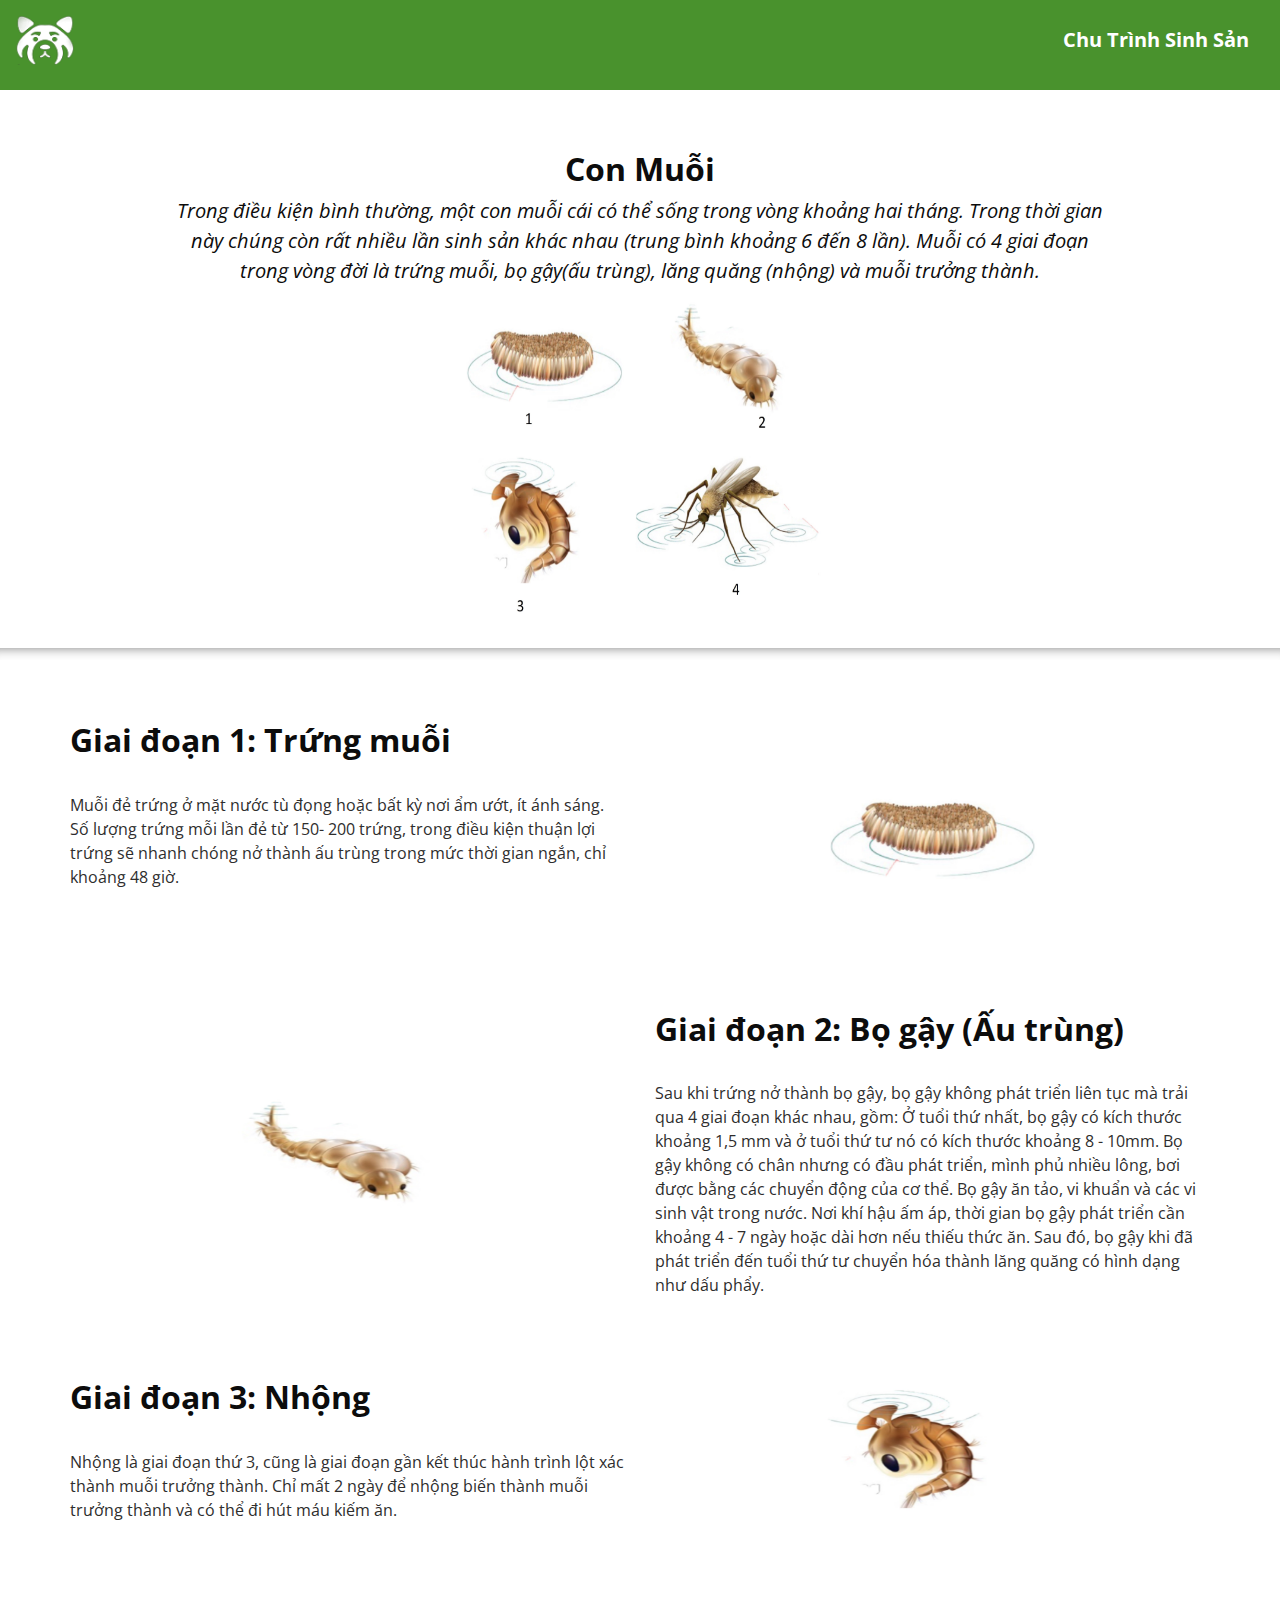
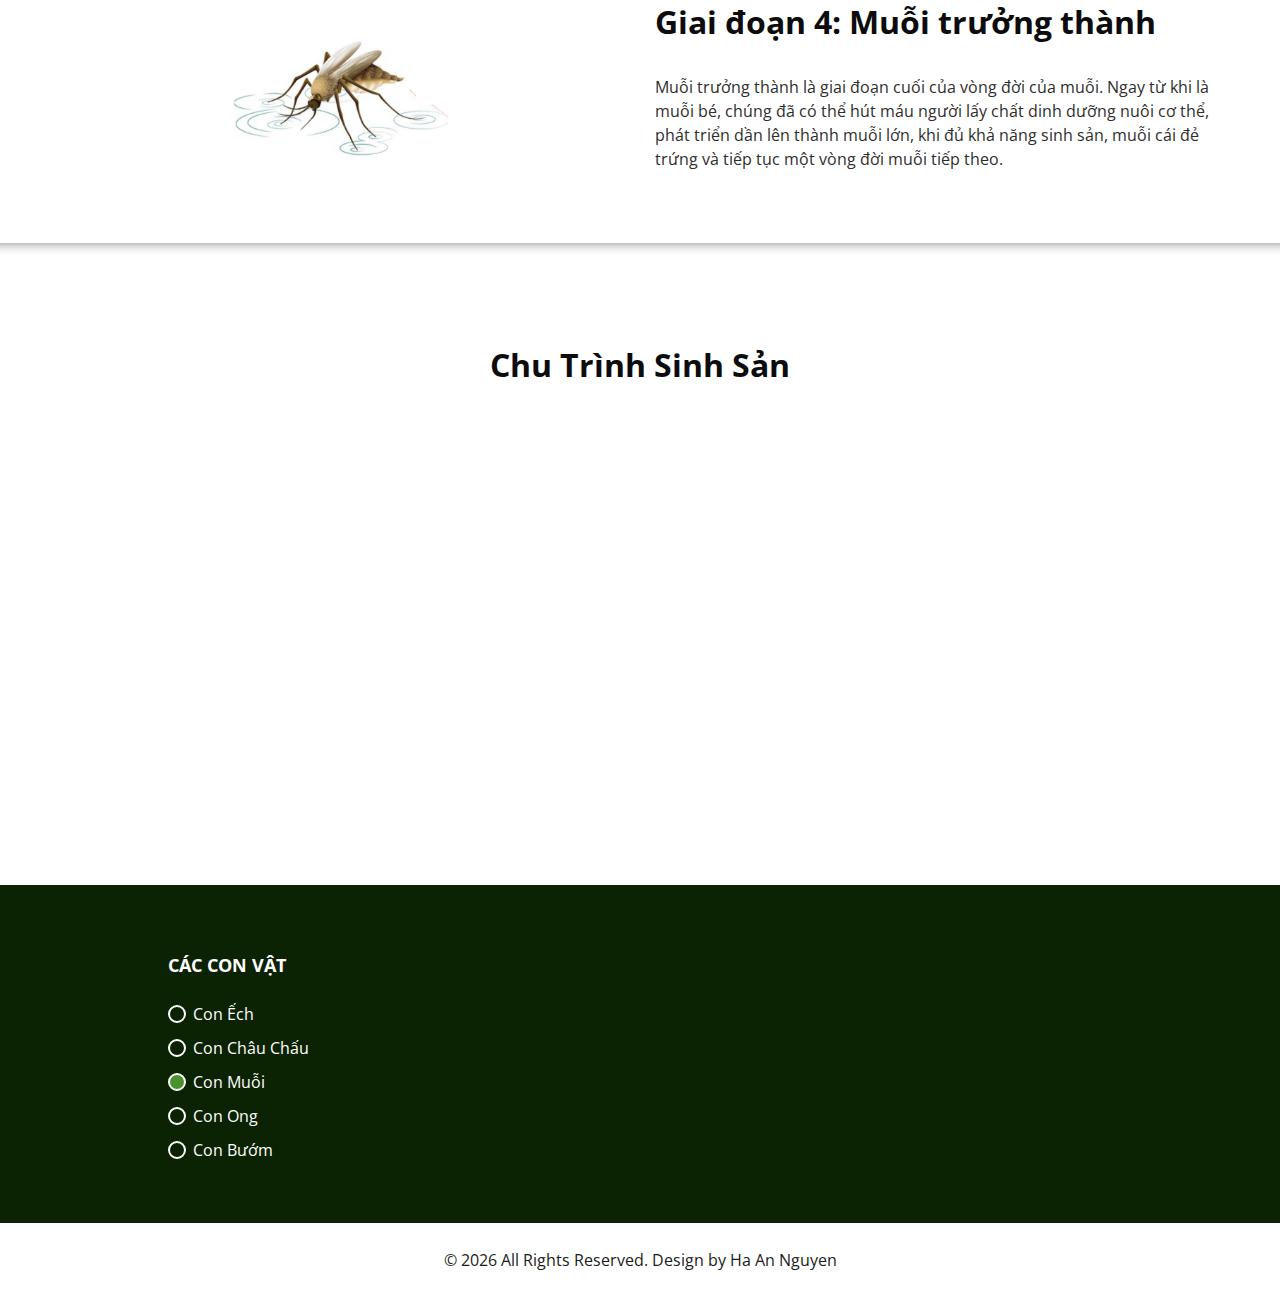
<file: con-muoi.html>
<!DOCTYPE html>
<html>

<head>
  <!-- Basic -->
  <meta charset="utf-8" />
  <meta http-equiv="X-UA-Compatible" content="IE=edge" />
  <!-- Mobile Metas -->
  <meta name="viewport" content="width=device-width, initial-scale=1, shrink-to-fit=no" />
  <!-- Site Metas -->
  <meta name="keywords" content="" />
  <meta name="description" content="" />
  <meta name="author" content="" />

  <title>Chu Trình Sinh Sản</title>

  <!-- Favicon -->
  <link rel="icon" type="image/x-icon" href="images/favicon.ico" />

  <!-- bootstrap core css -->
  <link rel="stylesheet" type="text/css" href="css/bootstrap.css" />

  <link href="https://fonts.googleapis.com/css?family=Open+Sans:400,700|Righteous&display=swap" rel="stylesheet">
  <!-- Custom styles for this template -->
  <link href="css/style.css" rel="stylesheet" />
  <!-- responsive style -->
  <link href="css/responsive.css" rel="stylesheet" />
</head>

<body class="sub_page">
  <div class="hero_area ">
    <!-- header section -->
    <header class="header_section">
      <div class="container-fluid">
        <nav class="navbar navbar-expand-lg custom_nav-container">
          <a class="navbar-brand">
            <img src="images/logo.png" alt="" style="height:50px; width: 60px" />
          </a>
          <div class="navbar-brand" style="color: white; font-weight: bolder;">
            Chu Trình Sinh Sản
          </div>
        </nav>
      </div>
    </header>
    <!-- end header section -->
  </div>

  <!-- Nội Dung -->
  <section class="about_section layout_padding unselectable">
    <div class="container-fluid">
      <div class="row">
        <div class="col-md-12 col-lg-9 mx-auto">
          <div class="detail-box">
            <div class="heading_container">
              <h2>
                Con Muỗi
              </h2>
            </div>
            <p style="font-size: 20px; font-style: italic;">
              Trong điều kiện bình thường, một con muỗi cái có thể sống trong vòng khoảng hai tháng. Trong thời gian này
              chúng còn rất
              nhiều lần sinh sản khác nhau (trung bình khoảng 6 đến 8 lần).
              Muỗi có 4 giai đoạn trong vòng đời là trứng muỗi, bọ gậy(ấu trùng), lăng quăng (nhộng) và muỗi trưởng
              thành.
            </p>
          </div>
        </div>
      </div>
    </div>
    <div class="img-box">
      <img src="images/muoi.jpg" alt="">
    </div>
  </section>
  <!-- end about section -->
  <hr class="style-4">

  <!-- Giai đoạn 1 -->
  <section class="animal_section layout_padding2 unselectable">
    <div class="container">
      <div class="row">
        <div class="col-md-6">
          <div class="detail-box">
            <div class="heading_container">
              <h2>
                Giai đoạn 1: Trứng muỗi
              </h2>
            </div>
            <p>
              Muỗi đẻ trứng ở mặt nước tù đọng hoặc bất kỳ nơi ẩm ướt, ít ánh sáng. Số lượng trứng mỗi lần đẻ từ 150-
              200 trứng, trong
              điều kiện thuận lợi trứng sẽ nhanh chóng nở thành ấu trùng trong mức thời gian ngắn, chỉ khoảng 48 giờ.
            </p>
          </div>
        </div>
        <div class="col-md-6">
          <div class="img-box" style="text-align: center">
            <img src="images/muoi-1.jpg" alt="" />
          </div>
        </div>
      </div>
    </div>
  </section>
  <!-- Giai đoạn 1 -->

  <!-- Giai đoạn 2 -->
  <section class="forest_section layout_padding unselectable">
    <div class="container">
      <div class="row">
        <div class="col-md-6">
          <div class="img-box" style="text-align: center">
            <img src="images/muoi-2.jpg" alt="" />
          </div>
        </div>
        <div class="col-md-6">
          <div class="detail-box">
            <div class="heading_container">
              <h2>
                Giai đoạn 2: Bọ gậy (Ấu trùng)
              </h2>
            </div>
            <p>
              Sau khi trứng nở thành bọ gậy, bọ gậy không phát triển liên tục mà trải qua 4 giai đoạn khác nhau, gồm: Ở
              tuổi thứ nhất,
              bọ gậy có kích thước khoảng 1,5 mm và ở tuổi thứ tư nó có kích thước khoảng 8 - 10mm.
              Bọ gậy không có chân nhưng có đầu phát triển, mình phủ nhiều lông, bơi được bằng các chuyển động của cơ
              thể. Bọ gậy ăn
              tảo, vi khuẩn và các vi sinh vật trong nước. Nơi khí hậu ấm áp, thời gian bọ gậy phát triển cần khoảng 4 -
              7 ngày hoặc
              dài hơn nếu thiếu thức ăn. Sau đó, bọ gậy khi đã phát triển đến tuổi thứ tư chuyển hóa thành lăng quăng có
              hình dạng như
              dấu phẩy.
            </p>
          </div>
        </div>
      </div>
    </div>
  </section>
  <!-- Giai Đoạn 2 -->

  <!-- Giai Đoạn 3 -->
  <section class="animal_section layout_padding unselectable">
    <div class="container">
      <div class="row">
        <div class="col-md-6">
          <div class="detail-box">
            <div class="heading_container">
              <h2>
                Giai đoạn 3: Nhộng
              </h2>
            </div>
            <p>
              Nhộng là giai đoạn thứ 3, cũng là giai đoạn gần kết thúc hành trình lột xác thành muỗi trưởng thành. Chỉ
              mất 2 ngày để
              nhộng biến thành muỗi trưởng thành và có thể đi hút máu kiếm ăn.
            </p>
          </div>
        </div>
        <div class="col-md-6">
          <div class="img-box" style="text-align: center">
            <img src="images/muoi-3.jpg" alt="" />
          </div>
        </div>
      </div>
    </div>
  </section>
  <!-- Giai Đoạn 3 -->

  <!-- Giai Đoạn 4 -->
  <section class="forest_section layout_padding unselectable" style="padding-bottom: 40px;">
    <div class="container">
      <div class="row">
        <div class="col-md-6">
          <div class="img-box" style="text-align: center">
            <img src="images/muoi-4.jpg" alt="" />
          </div>
        </div>
        <div class="col-md-6">
          <div class="detail-box">
            <div class="heading_container">
              <h2>
                Giai đoạn 4: Muỗi trưởng thành
              </h2>
            </div>
            <p>
              Muỗi trưởng thành là giai đoạn cuối của vòng đời của muỗi. Ngay từ khi là muỗi bé, chúng đã có thể hút máu
              người lấy
              chất dinh dưỡng nuôi cơ thể, phát triển dần lên thành muỗi lớn, khi đủ khả năng sinh sản, muỗi cái đẻ
              trứng và tiếp tục
              một vòng đời muỗi tiếp theo.
            </p>
          </div>
        </div>
      </div>
    </div>
  </section>
  <!-- Giai Đoạn 4 -->
  <hr class="style-4">

  <!-- Video -->
  <section class="animal_section layout_padding3 unselectable">
    <div class="container">
      <div class="detail-box">
        <div class="heading_container" style="align-items: center; padding-bottom: 30px;">
          <h2>
            Chu Trình Sinh Sản
          </h2>
        </div>
      </div>
      <div class="col-md-6 wy">
        <div class="youtube">
          <iframe width="560" height="315" src="https://www.youtube.com/embed/EDX3xhR1nqI" title="YouTube video player"
            frameborder="0"
            allow="accelerometer; autoplay; clipboard-write; encrypted-media; gyroscope; picture-in-picture"
            allowfullscreen></iframe>
        </div>
      </div>
    </div>
  </section>
  <!-- Video -->

  <!-- info section -->
  <section class="info_section layout_padding2">
    <div class="info_container">
      <div class="container">
        <div class="row">
          <div class="col-md-6 col-lg-1"></div>
          <div class="col-md-6 col-lg-7">
            <h6>Các con vật</h6>
            <div class="info_link-box">
              <ul>
                <li>
                  <a href="con-ech.html"> Con Ếch </a>
                </li>
                <li>
                  <a href="con-chau-chau.html"> Con Châu Chấu </a>
                </li>
                <li class="active">
                  <a href="con-muoi.html"> Con Muỗi </a>
                </li>
                <li>
                  <a href="con-ong.html"> Con Ong </a>
                </li>
                <li>
                  <a href="con-buom.html"> Con Bướm </a>
                </li>
              </ul>
            </div>
          </div>
        </div>
      </div>
    </div>
  </section>
  <!-- end info section -->

  <!-- footer section -->
  <section class="container-fluid footer_section">
    <p>
      &copy; <span id="displayDate"></span> All Rights Reserved. Design by Ha An Nguyen
    </p>
  </section>
  <!-- end  footer section -->

  <script type="text/javascript" src="js/jquery-3.4.1.min.js"></script>
  <script type="text/javascript" src="js/bootstrap.js"></script>
  <script type="text/javascript" src="js/custom.js"></script>

</body>

</html>
</file>
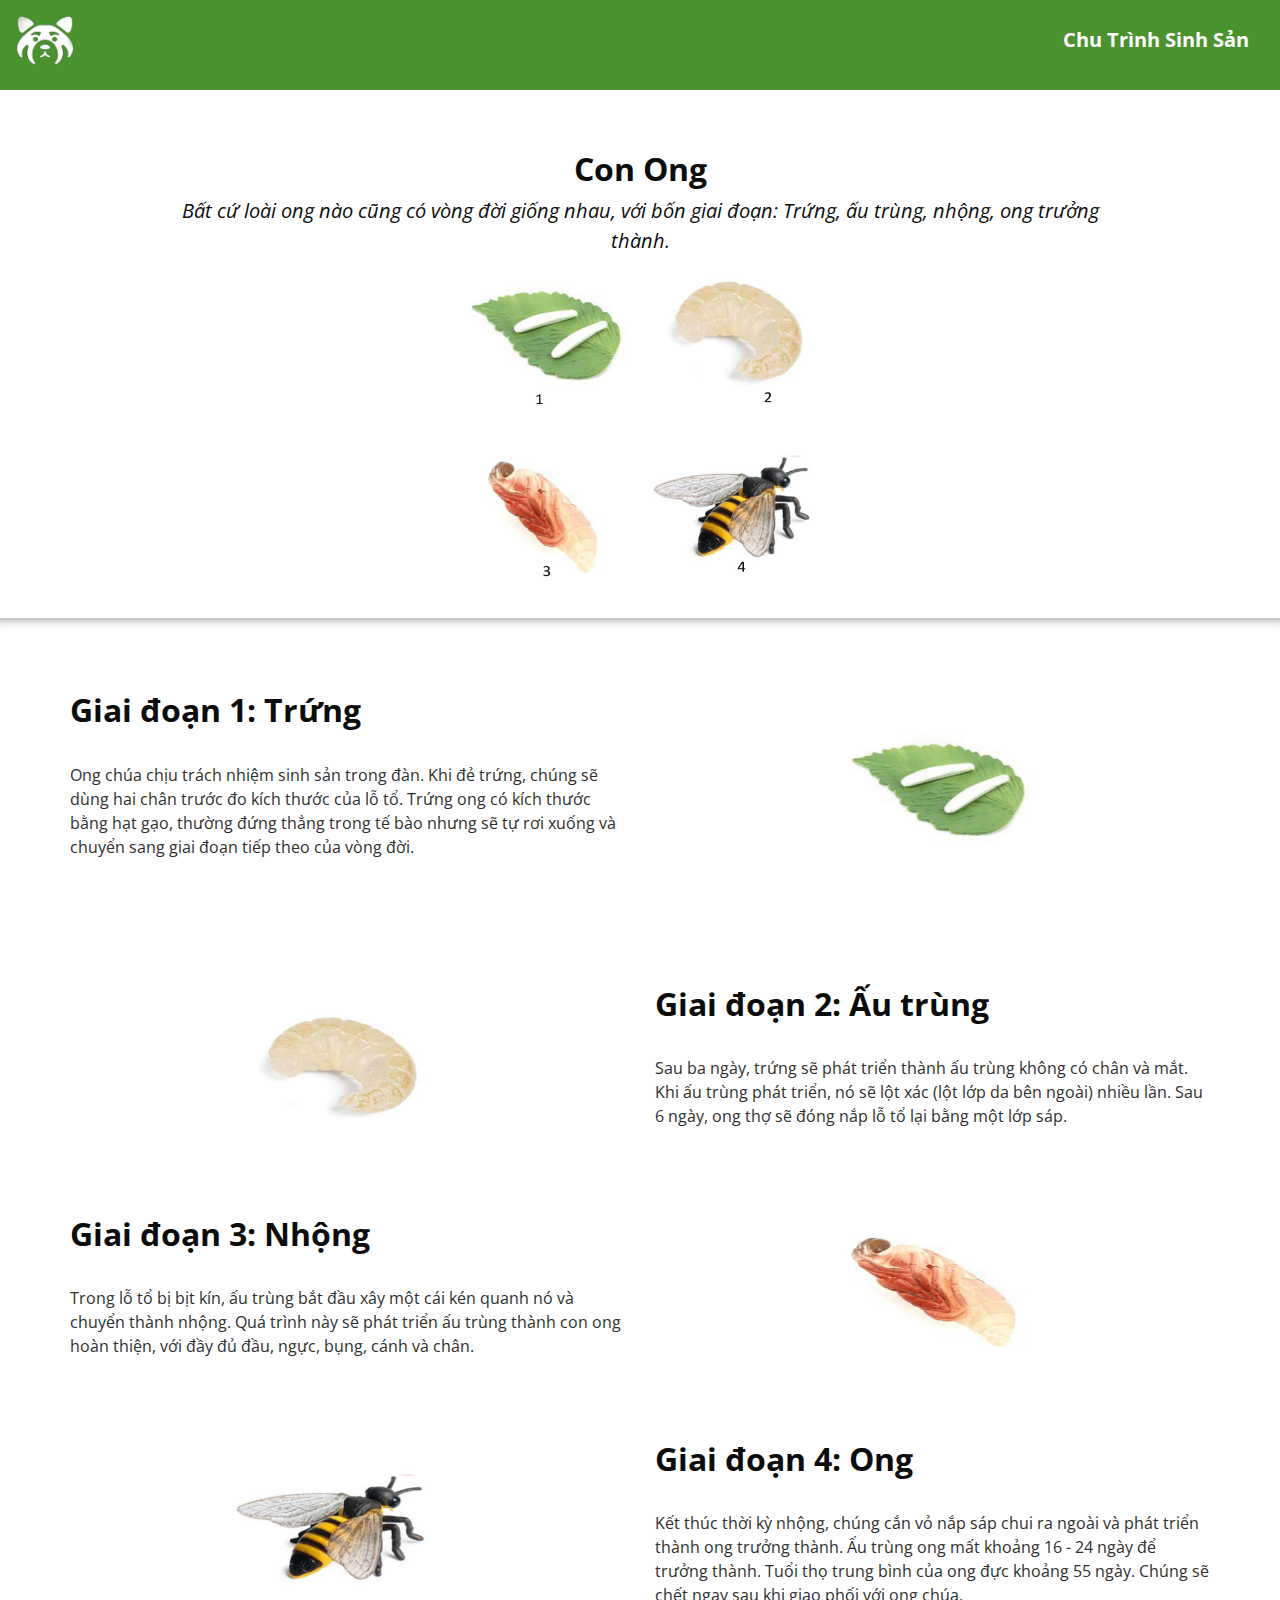
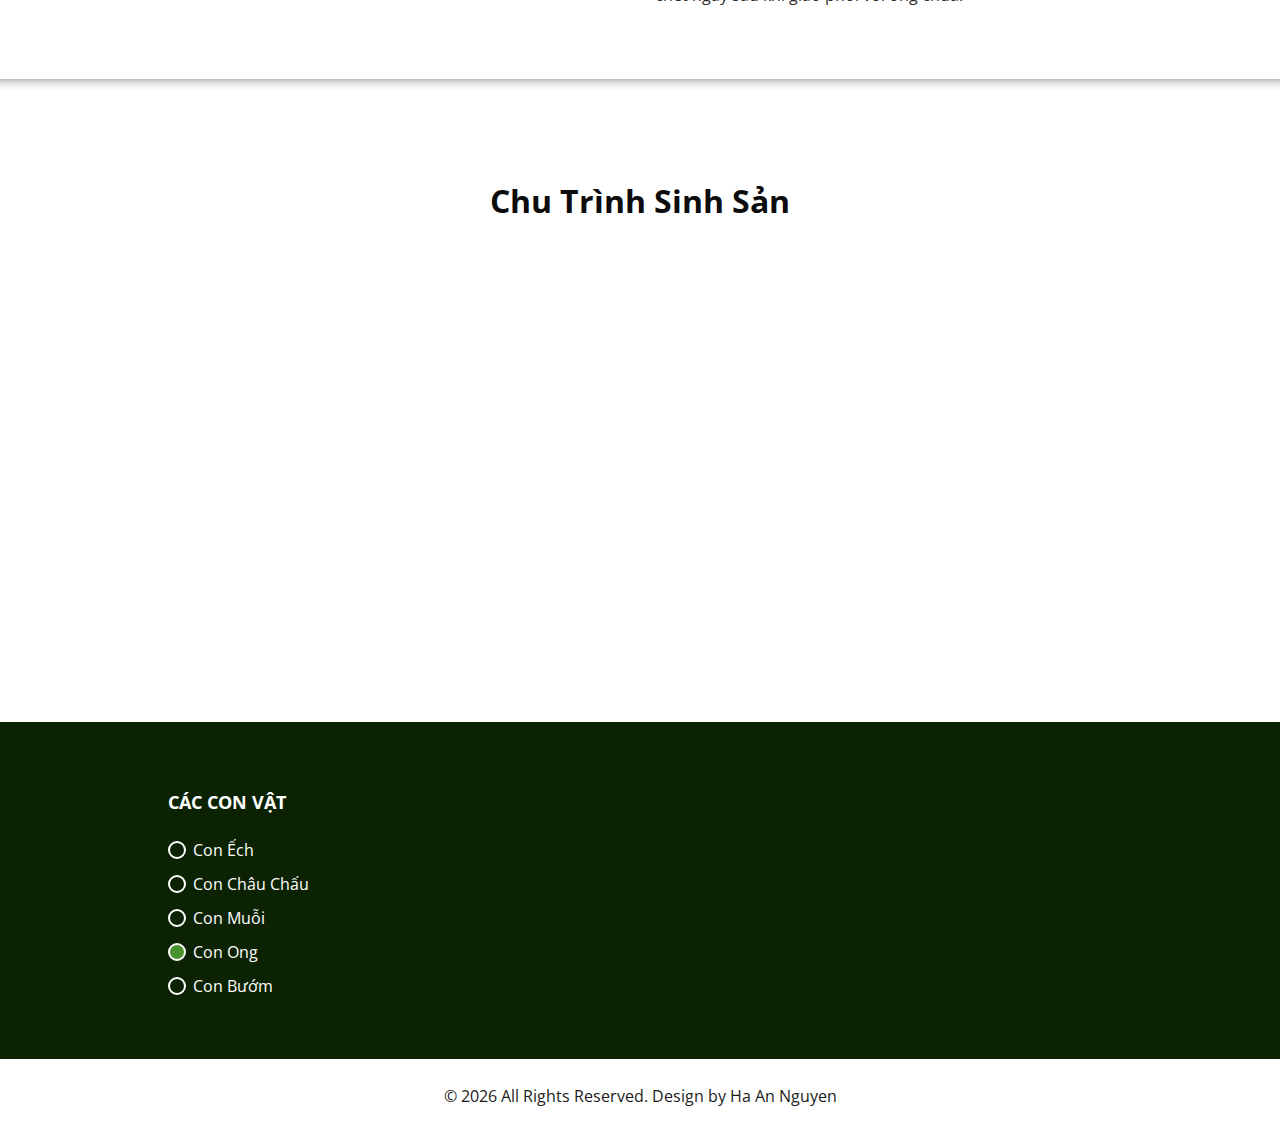
<file: con-ong.html>
<!DOCTYPE html>
<html>

<head>
  <!-- Basic -->
  <meta charset="utf-8" />
  <meta http-equiv="X-UA-Compatible" content="IE=edge" />
  <!-- Mobile Metas -->
  <meta name="viewport" content="width=device-width, initial-scale=1, shrink-to-fit=no" />
  <!-- Site Metas -->
  <meta name="keywords" content="" />
  <meta name="description" content="" />
  <meta name="author" content="" />

  <title>Chu Trình Sinh Sản</title>

  <!-- Favicon -->
  <link rel="icon" type="image/x-icon" href="images/favicon.ico" />

  <!-- bootstrap core css -->
  <link rel="stylesheet" type="text/css" href="css/bootstrap.css" />

  <link href="https://fonts.googleapis.com/css?family=Open+Sans:400,700|Righteous&display=swap" rel="stylesheet">
  <!-- Custom styles for this template -->
  <link href="css/style.css" rel="stylesheet" />
  <!-- responsive style -->
  <link href="css/responsive.css" rel="stylesheet" />
</head>

<body class="sub_page">
  <div class="hero_area ">
    <!-- header section -->
    <header class="header_section">
      <div class="container-fluid">
        <nav class="navbar navbar-expand-lg custom_nav-container">
          <a class="navbar-brand">
            <img src="images/logo.png" alt="" style="height:50px; width: 60px" />
          </a>
          <div class="navbar-brand" style="color: white; font-weight: bolder;">
            Chu Trình Sinh Sản
          </div>
        </nav>
      </div>
    </header>
    <!-- end header section -->
  </div>

  <!-- Nội Dung -->
  <section class="about_section layout_padding unselectable">
    <div class="container-fluid">
      <div class="row">
        <div class="col-md-12 col-lg-9 mx-auto">
          <div class="detail-box">
            <div class="heading_container">
              <h2>
                Con Ong
              </h2>
            </div>
            <p style="font-size: 20px; font-style: italic;">
              Bất cứ loài ong nào cũng có vòng đời giống nhau, với bốn giai đoạn: Trứng, ấu trùng, nhộng, ong trưởng
              thành.
            </p>
          </div>
        </div>
      </div>
    </div>
    <div class="img-box">
      <img src="images/ong.jpg" alt="">
    </div>
  </section>
  <!-- end about section -->
  <hr class="style-4">

  <!-- Giai đoạn 1 -->
  <section class="animal_section layout_padding2 unselectable">
    <div class="container">
      <div class="row">
        <div class="col-md-6">
          <div class="detail-box">
            <div class="heading_container">
              <h2>
                Giai đoạn 1: Trứng
              </h2>
            </div>
            <p>
              Ong chúa chịu trách nhiệm sinh sản trong đàn. Khi đẻ trứng, chúng sẽ dùng hai chân trước đo kích thước của
              lỗ tổ. Trứng
              ong có kích thước bằng hạt gạo, thường đứng thẳng trong tế bào nhưng sẽ tự rơi xuống và chuyển sang giai
              đoạn tiếp theo
              của vòng đời.
            </p>
          </div>
        </div>
        <div class="col-md-6">
          <div class="img-box" style="text-align: center">
            <img src="images/ong-1.jpg" alt="" />
          </div>
        </div>
      </div>
    </div>
  </section>
  <!-- Giai đoạn 1 -->

  <!-- Giai đoạn 2 -->
  <section class="forest_section layout_padding unselectable">
    <div class="container">
      <div class="row">
        <div class="col-md-6">
          <div class="img-box" style="text-align: center">
            <img src="images/ong-2.jpg" alt="" />
          </div>
        </div>
        <div class="col-md-6">
          <div class="detail-box">
            <div class="heading_container">
              <h2>
                Giai đoạn 2: Ấu trùng
              </h2>
            </div>
            <p>
              Sau ba ngày, trứng sẽ phát triển thành ấu trùng không có chân và mắt. Khi ấu trùng phát triển, nó sẽ lột
              xác (lột lớp da
              bên ngoài) nhiều lần. Sau 6 ngày, ong thợ sẽ đóng nắp lỗ tổ lại bằng một lớp sáp.
            </p>
          </div>
        </div>
      </div>
    </div>
  </section>
  <!-- Giai Đoạn 2 -->

  <!-- Giai Đoạn 3 -->
  <section class="animal_section layout_padding unselectable">
    <div class="container">
      <div class="row">
        <div class="col-md-6">
          <div class="detail-box">
            <div class="heading_container">
              <h2>
                Giai đoạn 3: Nhộng
              </h2>
            </div>
            <p>
              Trong lỗ tổ bị bịt kín, ấu trùng bắt đầu xây một cái kén quanh nó và chuyển thành nhộng. Quá trình này sẽ
              phát triển ấu
              trùng thành con ong hoàn thiện, với đầy đủ đầu, ngực, bụng, cánh và chân.
            </p>
          </div>
        </div>
        <div class="col-md-6">
          <div class="img-box" style="text-align: center">
            <img src="images/ong-3.jpg" alt="" />
          </div>
        </div>
      </div>
    </div>
  </section>
  <!-- Giai Đoạn 3 -->

  <!-- Giai Đoạn 4 -->
  <section class="forest_section layout_padding unselectable" style="padding-bottom: 40px;">
    <div class="container">
      <div class="row">
        <div class="col-md-6">
          <div class="img-box" style="text-align: center">
            <img src="images/ong-4.jpg" alt="" />
          </div>
        </div>
        <div class="col-md-6">
          <div class="detail-box">
            <div class="heading_container">
              <h2>
                Giai đoạn 4: Ong
              </h2>
            </div>
            <p>
              Kết thúc thời kỳ nhộng, chúng cắn vỏ nắp sáp chui ra ngoài và phát triển thành ong trưởng thành. Ấu trùng
              ong mất khoảng
              16 - 24 ngày để trưởng thành. Tuổi thọ trung bình của ong đực khoảng 55 ngày. Chúng sẽ chết ngay sau khi
              giao phối với
              ong chúa.
            </p>
          </div>
        </div>
      </div>
    </div>
  </section>
  <!-- Giai Đoạn 4 -->
  <hr class="style-4">

  <!-- Video -->
  <section class="animal_section layout_padding3 unselectable">
    <div class="container">
      <div class="detail-box">
        <div class="heading_container" style="align-items: center; padding-bottom: 30px;">
          <h2>
            Chu Trình Sinh Sản
          </h2>
        </div>
      </div>
      <div class="col-md-6 wy">
        <div class="youtube">
          <iframe width="560" height="315" src="https://www.youtube.com/embed/sp1E3-nUG3w" title="YouTube video player"
            frameborder="0"
            allow="accelerometer; autoplay; clipboard-write; encrypted-media; gyroscope; picture-in-picture"
            allowfullscreen></iframe>
        </div>
      </div>
    </div>
  </section>
  <!-- Video -->

  <!-- info section -->
  <section class="info_section layout_padding2">
    <div class="info_container">
      <div class="container">
        <div class="row">
          <div class="col-md-6 col-lg-1"></div>
          <div class="col-md-6 col-lg-7">
            <h6>Các con vật</h6>
            <div class="info_link-box">
              <ul>
                <li>
                  <a href="con-ech.html"> Con Ếch </a>
                </li>
                <li>
                  <a href="con-chau-chau.html"> Con Châu Chấu </a>
                </li>
                <li>
                  <a href="con-muoi.html"> Con Muỗi </a>
                </li>
                <li class="active">
                  <a href="con-ong.html"> Con Ong </a>
                </li>
                <li>
                  <a href="con-buom.html"> Con Bướm </a>
                </li>
              </ul>
            </div>
          </div>
        </div>
      </div>
    </div>
  </section>
  <!-- end info section -->

  <!-- footer section -->
  <section class="container-fluid footer_section">
    <p>
      &copy; <span id="displayDate"></span> All Rights Reserved. Design by Ha An Nguyen

    </p>
  </section>
  <!-- end  footer section -->

  <script type="text/javascript" src="js/jquery-3.4.1.min.js"></script>
  <script type="text/javascript" src="js/bootstrap.js"></script>
  <script type="text/javascript" src="js/custom.js"></script>

</body>

</html>
</file>
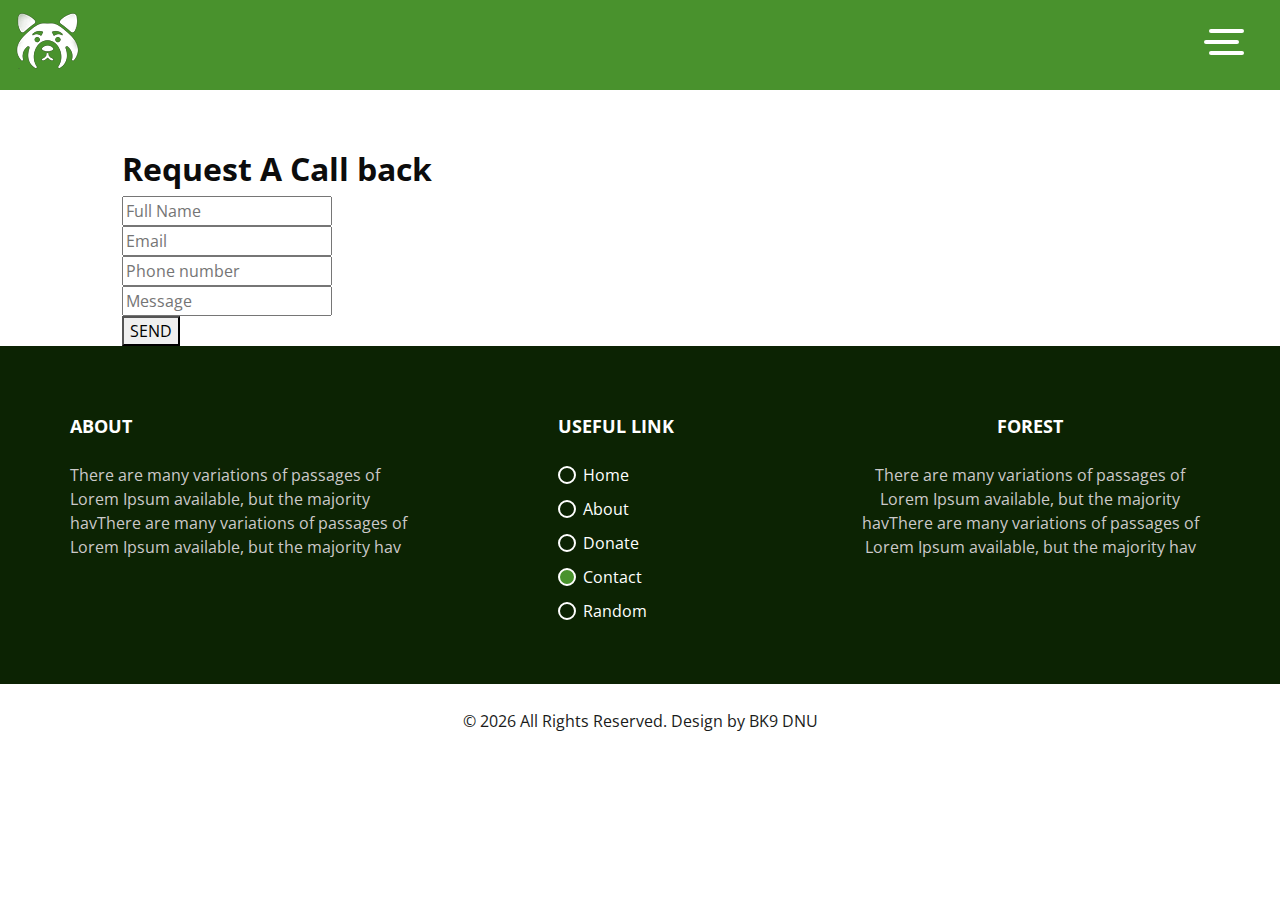
<file: contact.html>
<!DOCTYPE html>
<html>

<head>
  <!-- Basic -->
  <meta charset="utf-8" />
  <meta http-equiv="X-UA-Compatible" content="IE=edge" />
  <!-- Mobile Metas -->
  <meta name="viewport" content="width=device-width, initial-scale=1, shrink-to-fit=no" />
  <!-- Site Metas -->
  <meta name="keywords" content="" />
  <meta name="description" content="" />
  <meta name="author" content="" />

  <title>Chu Trình Sinh Sản</title>

  <!-- Favicon -->
  <link rel="icon" type="image/x-icon" href="images/favicon.ico" />

  <!-- bootstrap core css -->
  <link rel="stylesheet" type="text/css" href="css/bootstrap.css" />

  <link href="https://fonts.googleapis.com/css?family=Open+Sans:400,700|Righteous&display=swap" rel="stylesheet">
  <!-- Custom styles for this template -->
  <link href="css/style.css" rel="stylesheet" />
  <!-- responsive style -->
  <link href="css/responsive.css" rel="stylesheet" />
</head>

<body class="sub_page">
  <div class="hero_area ">
    <!-- header section strats -->
    <header class="header_section">
      <div class="container-fluid">
        <nav class="navbar navbar-expand-lg custom_nav-container">
          <a class="navbar-brand" href="index.html">
            <img src="images/logo.png" alt="" />
          </a>
          <div class="" id="">
            <div class="User_option">
              <form class="form-inline my-2  mb-3 mb-lg-0">
                <input type="search" placeholder="Search" />
                <button class="btn   my-sm-0 nav_search-btn" type="submit"></button>
              </form>
            </div>

            <div class="custom_menu-btn">
              <button onclick="openNav()">
                <span class="s-1"> </span>
                <span class="s-2"> </span>
                <span class="s-3"> </span>
              </button>
            </div>
            <div id="myNav" class="overlay">
              <div class="overlay-content">
                <a href="index.html">Home</a>
                <a href="about.html">About</a>
                <a href="donate.html">Donate</a>
                <a href="contact.html">Contact</a>
              </div>
            </div>
          </div>
        </nav>
      </div>
    </header>
    <!-- end header section -->

  </div>



  <!-- contact section -->

  <section class="contact_section layout_padding">
    <div class="container-fluid">
      <div class="row">
        <div class="col-md-5 col-lg-4 offset-md-1">
          <div class="form_container">
            <div class="heading_container">
              <h2>
                Request A Call back
              </h2>
            </div>
            <form action="">
              <div>
                <input type="text" placeholder="Full Name " />
              </div>
              <div>
                <input type="email" placeholder="Email" />
              </div>
              <div>
                <input type="text" placeholder="Phone number" />
              </div>
              <div>
                <input type="text" class="message-box" placeholder="Message" />
              </div>
              <div class="d-flex ">
                <button>
                  SEND
                </button>
              </div>
            </form>
          </div>
        </div>
        <div class="col-md-6 col-lg-7 px-0">
          <div class="map_container">
            <div class="map">
              <div id="googleMap" style=""></div>
            </div>
          </div>
        </div>
      </div>
    </div>
  </section>

  <!-- end contact section -->


  <!-- info section -->
  <section class="info_section layout_padding2">
    <div class="footer_img fi1">
      <img src="images/footer-animal1.png" alt="" />
    </div>
    <div class="footer_img fi2">
      <img src="images/footer-animal2.png" alt="" />
    </div>
    <div class="info_container">
      <div class="container">
        <div class="row">
          <div class="col-md-6 col-lg-4">
            <h6>About</h6>
            <p>
              There are many variations of passages of Lorem Ipsum available,
              but the majority havThere are many variations of passages of
              Lorem Ipsum available, but the majority hav
            </p>
          </div>
          <div class="col-md-6 col-lg-1"></div>
          <div class="col-md-6 col-lg-3">
            <h6>Useful Link</h6>
            <div class="info_link-box">
              <ul>
                <li>
                  <a href="index.html"> Home </a>
                </li>
                <li>
                  <a href="about.html"> About </a>
                </li>
                <li>
                  <a href="donate.html"> Donate </a>
                </li>
                <li class="active">
                  <a href="contact.html"> Contact </a>
                </li>
                <li>
                  <a href="random.html"> Random </a>
                </li>
              </ul>
            </div>
          </div>
          <div class="col-md-6 col-lg-4 text-center">
            <h6>Forest</h6>
            <p>
              There are many variations of passages of Lorem Ipsum available,
              but the majority havThere are many variations of passages of
              Lorem Ipsum available, but the majority hav
            </p>
          </div>
        </div>
      </div>
    </div>
  </section>
  <!-- end info section -->

  <!-- footer section -->
  <section class="container-fluid footer_section">
    <p>
      &copy; <span id="displayDate"></span> All Rights Reserved. Design by
      <a href="https://html.design/">BK9 DNU</a>
    </p>
  </section>
  <!-- end  footer section -->

  <script type="text/javascript" src="js/jquery-3.4.1.min.js"></script>
  <script type="text/javascript" src="js/bootstrap.js"></script>
  <script type="text/javascript" src="js/custom.js"></script>

</body>

</html>
</file>
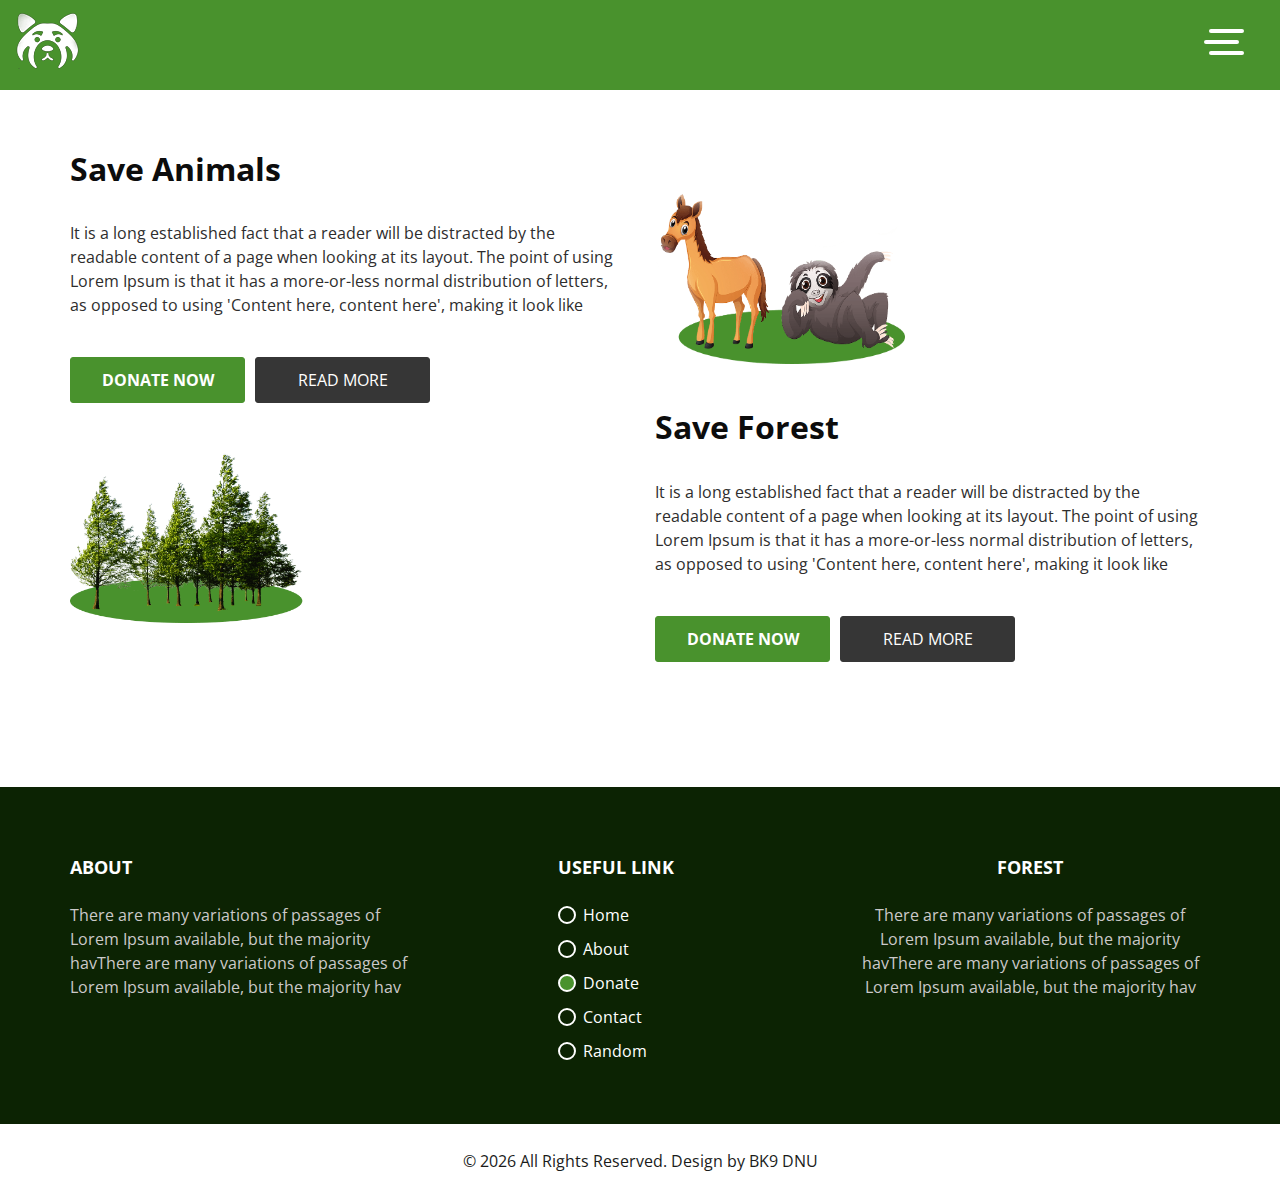
<file: donate.html>
<!DOCTYPE html>
<html>

<head>
  <!-- Basic -->
  <meta charset="utf-8" />
  <meta http-equiv="X-UA-Compatible" content="IE=edge" />
  <!-- Mobile Metas -->
  <meta name="viewport" content="width=device-width, initial-scale=1, shrink-to-fit=no" />
  <!-- Site Metas -->
  <meta name="keywords" content="" />
  <meta name="description" content="" />
  <meta name="author" content="" />

  <title>Chu Trình Sinh Sản</title>

  <!-- Favicon -->
  <link rel="icon" type="image/x-icon" href="images/favicon.ico" />

  <!-- bootstrap core css -->
  <link rel="stylesheet" type="text/css" href="css/bootstrap.css" />

  <link href="https://fonts.googleapis.com/css?family=Open+Sans:400,700|Righteous&display=swap" rel="stylesheet">
  <!-- Custom styles for this template -->
  <link href="css/style.css" rel="stylesheet" />
  <!-- responsive style -->
  <link href="css/responsive.css" rel="stylesheet" />
</head>

<body class="sub_page">
  <div class="hero_area ">
    <!-- header section strats -->
    <header class="header_section">
      <div class="container-fluid">
        <nav class="navbar navbar-expand-lg custom_nav-container">
          <a class="navbar-brand" href="index.html">
            <img src="images/logo.png" alt="" />
          </a>
          <div class="" id="">
            <div class="User_option">
              <form class="form-inline my-2  mb-3 mb-lg-0">
                <input type="search" placeholder="Search" />
                <button class="btn   my-sm-0 nav_search-btn" type="submit"></button>
              </form>
            </div>

            <div class="custom_menu-btn">
              <button onclick="openNav()">
                <span class="s-1"> </span>
                <span class="s-2"> </span>
                <span class="s-3"> </span>
              </button>
            </div>
            <div id="myNav" class="overlay">
              <div class="overlay-content">
                <a href="index.html">Home</a>
                <a href="about.html">About</a>
                <a href="donate.html">Donate</a>
                <a href="contact.html">Contact</a>
              </div>
            </div>
          </div>
        </nav>
      </div>
    </header>
    <!-- end header section -->


  </div>

  <!-- animal section -->

  <section class="animal_section layout_padding">
    <div class="container">
      <div class="row">
        <div class="col-md-6">
          <div class="detail-box">
            <div class="heading_container">
              <h2>
                Save Animals
              </h2>
            </div>
            <p>
              It is a long established fact that a reader will be distracted by the readable content of a page when
              looking at its layout. The point of using Lorem Ipsum is that it has a more-or-less normal distribution of
              letters, as opposed to using 'Content here, content here', making it look like
            </p>
            <div class="btn-box">
              <a href="" class="btn-1">
                Donate Now
              </a>
              <a href="" class="btn-2">
                Read More
              </a>
            </div>
          </div>
        </div>
        <div class="col-md-6">
          <div class="img-box">
            <img src="images/animal-img.png" alt="" />
          </div>
        </div>
      </div>
    </div>
  </section>

  <!-- end animal section -->




  <!-- forest section -->

  <section class="forest_section layout_padding-bottom">
    <div class="container">
      <div class="row">
        <div class="col-md-6">
          <div class="img-box">
            <img src="images/forest-img.png" alt="" />
          </div>
        </div>
        <div class="col-md-6">
          <div class="detail-box">
            <div class="heading_container">
              <h2>
                Save Forest
              </h2>
            </div>
            <p>
              It is a long established fact that a reader will be distracted by the readable content of a page when
              looking at its layout. The point of using Lorem Ipsum is that it has a more-or-less normal distribution of
              letters, as opposed to using 'Content here, content here', making it look like
            </p>
            <div class="btn-box">
              <a href="" class="btn-1">
                Donate Now
              </a>
              <a href="" class="btn-2">
                Read More
              </a>
            </div>
          </div>
        </div>
      </div>
    </div>
  </section>

  <!-- end forest section -->




  <!-- info section -->
  <section class="info_section layout_padding2">
    <div class="footer_img fi1">
      <img src="images/footer-animal1.png" alt="" />
    </div>
    <div class="footer_img fi2">
      <img src="images/footer-animal2.png" alt="" />
    </div>
    <div class="info_container">
      <div class="container">
        <div class="row">
          <div class="col-md-6 col-lg-4">
            <h6>About</h6>
            <p>
              There are many variations of passages of Lorem Ipsum available,
              but the majority havThere are many variations of passages of
              Lorem Ipsum available, but the majority hav
            </p>
          </div>
          <div class="col-md-6 col-lg-1"></div>
          <div class="col-md-6 col-lg-3">
            <h6>Useful Link</h6>
            <div class="info_link-box">
              <ul>
                <li>
                  <a href="index.html"> Home </a>
                </li>
                <li>
                  <a href="about.html"> About </a>
                </li>
                <li class="active">
                  <a href="donate.html"> Donate </a>
                </li>
                <li>
                  <a href="contact.html"> Contact </a>
                </li>
                <li>
                  <a href="random.html"> Random </a>
                </li>
              </ul>
            </div>
          </div>
          <div class="col-md-6 col-lg-4 text-center">
            <h6>Forest</h6>
            <p>
              There are many variations of passages of Lorem Ipsum available,
              but the majority havThere are many variations of passages of
              Lorem Ipsum available, but the majority hav
            </p>
          </div>
        </div>
      </div>
    </div>
  </section>
  <!-- end info section -->

  <!-- footer section -->
  <section class="container-fluid footer_section">
    <p>
      &copy; <span id="displayDate"></span> All Rights Reserved. Design by
      <a href="https://html.design/">BK9 DNU</a>
    </p>
  </section>
  <!-- end  footer section -->

  <script type="text/javascript" src="js/jquery-3.4.1.min.js"></script>
  <script type="text/javascript" src="js/bootstrap.js"></script>
  <script type="text/javascript" src="js/custom.js"></script>

</body>

</html>
</file>
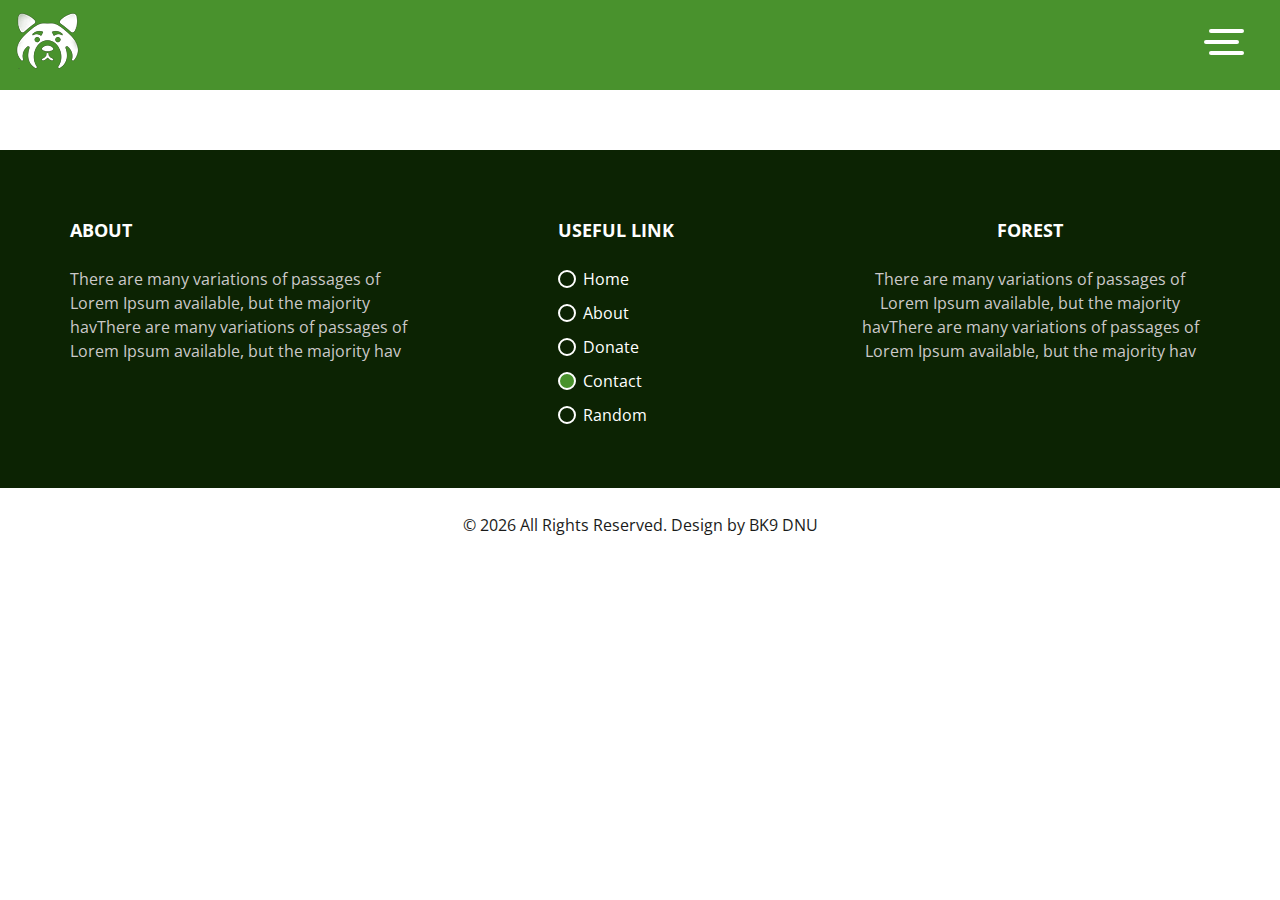
<file: random.html>
<!DOCTYPE html>
<html>

<head>
  <!-- Basic -->
  <meta charset="utf-8" />
  <meta http-equiv="X-UA-Compatible" content="IE=edge" />
  <!-- Mobile Metas -->
  <meta name="viewport" content="width=device-width, initial-scale=1, shrink-to-fit=no" />
  <!-- Site Metas -->
  <meta name="keywords" content="" />
  <meta name="description" content="" />
  <meta name="author" content="" />

  <title>Chu Trình Sinh Sản</title>

  <!-- Favicon -->
  <link rel="icon" type="image/x-icon" href="images/favicon.ico" />

  <!-- bootstrap core css -->
  <link rel="stylesheet" type="text/css" href="css/bootstrap.css" />

  <link href="https://fonts.googleapis.com/css?family=Open+Sans:400,700|Righteous&display=swap" rel="stylesheet">
  <!-- Custom styles for this template -->
  <link href="css/style.css" rel="stylesheet" />
  <!-- responsive style -->
  <link href="css/responsive.css" rel="stylesheet" />
</head>

<body class="sub_page">
  <div class="hero_area ">
    <!-- header section strats -->
    <header class="header_section">
      <div class="container-fluid">
        <nav class="navbar navbar-expand-lg custom_nav-container">
          <a class="navbar-brand" href="index.html">
            <img src="images/logo.png" alt="" />
          </a>
          <div class="" id="">
            <div class="User_option">
              <form class="form-inline my-2  mb-3 mb-lg-0">
                <input type="search" placeholder="Search" />
                <button class="btn   my-sm-0 nav_search-btn" type="submit"></button>
              </form>
            </div>

            <div class="custom_menu-btn">
              <button onclick="openNav()">
                <span class="s-1"> </span>
                <span class="s-2"> </span>
                <span class="s-3"> </span>
              </button>
            </div>
            <div id="myNav" class="overlay">
              <div class="overlay-content">
                <a href="index.html">Home</a>
                <a href="about.html">About</a>
                <a href="donate.html">Donate</a>
                <a href="contact.html">Contact</a>
              </div>
            </div>
          </div>
        </nav>
      </div>
    </header>
    <!-- end header section -->

  </div>

  <!-- contact section -->

  <section class="layout_padding">
  </section>

  <!-- end contact section -->


  <!-- info section -->
  <section class="info_section layout_padding2">
    <div class="footer_img fi1">
      <img src="images/footer-animal1.png" alt="" />
    </div>
    <div class="footer_img fi2">
      <img src="images/footer-animal2.png" alt="" />
    </div>
    <div class="info_container">
      <div class="container">
        <div class="row">
          <div class="col-md-6 col-lg-4">
            <h6>About</h6>
            <p>
              There are many variations of passages of Lorem Ipsum available,
              but the majority havThere are many variations of passages of
              Lorem Ipsum available, but the majority hav
            </p>
          </div>
          <div class="col-md-6 col-lg-1"></div>
          <div class="col-md-6 col-lg-3">
            <h6>Useful Link</h6>
            <div class="info_link-box">
              <ul>
                <li>
                  <a href="index.html"> Home </a>
                </li>
                <li>
                  <a href="about.html"> About </a>
                </li>
                <li>
                  <a href="donate.html"> Donate </a>
                </li>
                <li class="active">
                  <a href="contact.html"> Contact </a>
                </li>
                <li>
                  <a href="random.html"> Random </a>
                </li>
              </ul>
            </div>
          </div>
          <div class="col-md-6 col-lg-4 text-center">
            <h6>Forest</h6>
            <p>
              There are many variations of passages of Lorem Ipsum available,
              but the majority havThere are many variations of passages of
              Lorem Ipsum available, but the majority hav
            </p>
          </div>
        </div>
      </div>
    </div>
  </section>
  <!-- end info section -->

  <!-- footer section -->
  <section class="container-fluid footer_section">
    <p>
      &copy; <span id="displayDate"></span> All Rights Reserved. Design by
      <a href="https://html.design/">BK9 DNU</a>
    </p>
  </section>
  <!-- end  footer section -->

  <script type="text/javascript" src="js/jquery-3.4.1.min.js"></script>
  <script type="text/javascript" src="js/bootstrap.js"></script>
  <script type="text/javascript" src="js/custom.js"></script>

</body>

</html>
</file>
<file: css/style.css>
.unselectable {
  -webkit-user-select: none;
  -webkit-touch-callout: none;
  -moz-user-select: none;
  -ms-user-select: none;
  user-select: none;
}

.btn-box {
  display: -webkit-box;
  display: -ms-flexbox;
  display: flex;
  -ms-flex-wrap: wrap;
      flex-wrap: wrap;
  margin: 35px -5px 0 -5px;
}

.btn-box a {
  width: 175px;
  margin: 5px;
  text-align: center;
}

.btn-box .btn-1 {
  font-weight: bold;
  display: inline-block;
  padding: 10px 0;
  background-color: #49922d;
  color: #ffffff;
  -webkit-transition: all 0.3s;
  transition: all 0.3s;
  border: 1px solid #49922d;
  border-radius: 3px;
  text-transform: uppercase;
}

.btn-box .btn-1:hover {
  background-color: transparent;
  color: #49922d;
}

.btn-box .btn-2 {
  display: inline-block;
  padding: 10px 0;
  background-color: #363636;
  color: #ffffff;
  -webkit-transition: all 0.3s;
  transition: all 0.3s;
  border: 1px solid #363636;
  border-radius: 3px;
  text-transform: uppercase;
}

.btn-box .btn-2:hover {
  background-color: transparent;
  color: #363636;
}

body {
  font-family: "Open Sans", sans-serif;
  color: #0c0c0c;
  background-color: #ffffff;
}

p {
  font-family: "Open Sans", sans-serif;
}

.wy {
 width: 80%;
 max-width: 640px;
 margin: 0 auto;
 }

.youtube {
 position:relative;
 padding-bottom:56.25%;
 padding-top:30px;
 height:0;
 overflow:hidden;
 }

.youtube iframe {
 position:absolute;
 top:0;
 left:0;
 width:100%;
 height:100%;
 }

.layout_padding {
  padding-top: 60px;
}

.layout_padding2 {
  padding-top: 45px;
  padding-bottom: 45px;
}

.layout_padding2-top {
  padding-top: 45px;
}

.layout_padding2-bottom {
  padding-bottom: 45px;
}

.layout_padding-top {
  padding-top: 120px;
}

.layout_padding3 {
  padding-top: 75px;
  padding-bottom: 90px;
}

.layout_padding-bottom {
  padding-bottom: 120px;
}

.heading_container {
  display: -webkit-box;
  display: -ms-flexbox;
  display: flex;
  -webkit-box-orient: vertical;
  -webkit-box-direction: normal;
      -ms-flex-direction: column;
          flex-direction: column;
  -webkit-box-align: start;
      -ms-flex-align: start;
          align-items: flex-start;
}

.heading_container h2 {
  font-family: "Open Sans", bold;
  font-weight: bold;
}

hr.style-4 {
    height: 12px;
    border: 0;
    box-shadow: inset 0 12px 12px -12px rgba(0, 0, 0, 0.5);
}

/*header section*/
.hero_area {
  height: 100vh;
  background-color: #49922d;
  display: -webkit-box;
  display: -ms-flexbox;
  display: flex;
  -webkit-box-orient: vertical;
  -webkit-box-direction: normal;
      -ms-flex-direction: column;
          flex-direction: column;
  position: relative;
}

.hero_area::before {
  content: "";
  position: absolute;
  bottom: 0;
  left: 0;
  width: 60%;
  height: 95%;
  background-image: url(../images/hero-bg-design.png);
  background-size: 100%;
  background-position: top center;
  background-repeat: no-repeat;
}

.sub_page .hero_area {
  height: auto;
}

.sub_page .hero_area::before {
  display: none;
}

.sub_page .hero_area .header_section {
  padding-bottom: 10px;
}

.sub_page .info_section .footer_img {
  display: none;
}

.header_section .nav_container {
  margin: 0 auto;
}

a,
a:hover,
a:focus {
  text-decoration: none;
}

a:hover,
a:focus {
  color: initial;
}

.btn,
.btn:focus {
  outline: none !important;
  -webkit-box-shadow: none;
          box-shadow: none;
}

.custom_nav-container {
  z-index: 9;
  padding: 0;
  height: 80px;
  -webkit-box-pack: justify;
      -ms-flex-pack: justify;
          justify-content: space-between;
}

.custom_nav-container .navbar-toggler {
  outline: none;
}

.custom_nav-container .navbar-toggler .navbar-toggler-icon {
  background-image: url(../images/menu.png);
  background-size: 50px;
  width: 30px;
  height: 30px;
}

.lg_toggl-btn {
  background-color: transparent;
  border: none;
  outline: none;
  width: 56px;
  height: 40px;
  cursor: pointer;
}

.lg_toggl-btn:focus {
  outline: none;
}

.User_option {
  display: -webkit-box;
  display: -ms-flexbox;
  display: flex;
  -webkit-box-align: center;
      -ms-flex-align: center;
          align-items: center;
  margin-left: auto;
  margin-right: 75px;
}

.User_option .form-inline {
  position: relative;
  margin-right: 15px;
}

.User_option .form-inline input {
  display: none;
}

.custom_menu-btn {
  z-index: 9;
  position: absolute;
  right: 15px;
  top: 7px;
}

.custom_menu-btn button {
  margin-top: 14px;
  outline: none;
  border: none;
  background-color: transparent;
}

.custom_menu-btn button span {
  display: block;
  width: 35px;
  height: 4px;
  background-color: #ffffff;
  margin: 7px 0;
  -webkit-transition: all 0.3s;
  transition: all 0.3s;
  border-radius: 5px;
}

.menu_btn-style {
  position: fixed;
  right: 19px;
  top: 7px;
}

.custom_menu-btn .s-2 {
  -webkit-transition: all 0.1s;
  transition: all 0.1s;
  margin-left: -5px;
}

.menu_btn-style button .s-1 {
  -webkit-transform: rotate(45deg) translateY(16px);
          transform: rotate(45deg) translateY(16px);
}

.menu_btn-style button .s-2 {
  -webkit-transform: translateX(100px);
          transform: translateX(100px);
}

.menu_btn-style button .s-3 {
  -webkit-transform: rotate(-45deg) translateY(-16px);
          transform: rotate(-45deg) translateY(-16px);
}

.overlay {
  height: 100%;
  width: 0;
  position: fixed;
  z-index: 1;
  top: 0;
  left: 0;
  background-color: black;
  background-color: rgba(73, 146, 45, 0.95);
  overflow-x: hidden;
  -webkit-transition: 0.5s;
  transition: 0.5s;
}

.overlay .closebtn {
  position: absolute;
  top: 0;
  right: 30px;
  font-size: 60px;
}

.overlay a {
  font-family: "Open Sans", sans-serif;
  padding: 0px;
  text-decoration: none;
  font-size: 22px;
  color: #ffffff;
  display: block;
  -webkit-transition: 0.3s;
  transition: 0.3s;
  margin-bottom: 15px;
  text-transform: uppercase;
  font-weight: bold;
  opacity: 0;
}

.overlay-content {
  position: relative;
  top: 30%;
  width: 100%;
  text-align: center;
  margin-top: 30px;
}

.menu_width {
  width: 100%;
}

.menu_width.overlay a {
  opacity: 1;
}

/*end header section*/
.plus_btn {
  position: absolute;
  bottom: 0;
  left: 50%;
  width: 90px;
  height: 90px;
  -webkit-transform: translate(-50%, 50%);
          transform: translate(-50%, 50%);
  border: none;
  border-radius: 100%;
  outline: none;
  background-color: #ffffff;
  -webkit-box-shadow: 0 0 15px 0 rgba(0, 0, 0, 0.25);
          box-shadow: 0 0 15px 0 rgba(0, 0, 0, 0.25);
  z-index: 3;
}

/* slider section */
.slider_section {
  -webkit-box-flex: 1;
      -ms-flex: 1;
          flex: 1;
  display: -webkit-box;
  display: -ms-flexbox;
  display: flex;
  -webkit-box-pack: center;
      -ms-flex-pack: center;
          justify-content: center;
  -webkit-box-align: center;
      -ms-flex-align: center;
          align-items: center;
  position: relative;
}

.slider_section .row {
  -webkit-box-align: center;
      -ms-flex-align: center;
          align-items: center;
}

.slider_section .detail-box {
  margin: 45px 5% 0 5%;
  padding-bottom: 45px;
  color: #ffffff;
}

.slider_section .detail-box h1 {
  font-size: 3rem;
  padding-bottom: 15px;
  position: relative;
  text-transform: uppercase;
}

.slider_section .detail-box h1 span {
  font-size: 5rem;
}

.slider_section .detail-box .btn-box {
  display: -webkit-box;
  display: -ms-flexbox;
  display: flex;
  margin-top: 25px;
}

.slider_section .detail-box .btn-box a {
  width: auto;
}

.slider_section .detail-box .btn-box .btn-1 {
  display: inline-block;
  padding: 12px 45px;
  background-color: #ffffff;
  color: #000000;
  -webkit-transition: all 0.3s;
  transition: all 0.3s;
  border: 1px solid #ffffff;
  border-radius: 3px;
  text-transform: uppercase;
}

.slider_section .detail-box .btn-box .btn-1:hover {
  background-color: transparent;
  color: #ffffff;
}

.slider_section .img-box img {
  text-align-last: center !important;
  width: 100%;
}

.slider_section #carouselExampleIndicators {
  width: 100%;
}

.slider_section .carousel-indicators {
  -webkit-box-align: center;
      -ms-flex-align: center;
          align-items: center;
}

.slider_section .carousel-indicators li {
  width: 12px;
  height: 12px;
  opacity: 1;
  background: none;
  border: 2px solid #49922d;
  color: #000000;
  position: relative;
  margin: 0 4px;
  border-radius: 100%;
}

.slider_section .carousel-indicators li.active {
  width: 18px;
  height: 18px;
}

.slider_section .li_before::before {
  content: "";
  position: absolute;
  left: -5px;
  top: 3.5px;
  width: 1.5px;
  height: 17px;
  background-color: #49922d;
  border-radius: 5px;
  -webkit-transform: rotate(25deg);
          transform: rotate(25deg);
}

.animal_section .row {
  -webkit-box-align: center;
      -ms-flex-align: center;
          align-items: center;
}

.animal_section .detail-box p {
  color: #2e2d2d;
  margin-top: 25px;
}

.animal_section .img-box img {
  text-align: center !important;
  height: 170px;
  width: 250px;
}

.animal_section .img-box2 img {
  text-align: center !important;
  height: 230px;
  width: 500px;
}

.forest_section .row {
  -webkit-box-align: center;
      -ms-flex-align: center;
          align-items: center;
}

.forest_section .img-box img {
  text-align: center !important;
  height: 170px;
  width: 250px;
}

.forest_section .img-box2 img {
  text-align: center !important;
  height: 230px;
  width: 500px;
}

.forest_section .detail-box p {
  color: #2e2d2d;
  margin-top: 25px;
}

.about_section {
  text-align: center;
}

.about_section .detail-box .heading_container {
  -webkit-box-align: center;
      -ms-flex-align: center;
          align-items: center;
}

.about_section .detail-box .btn-box {
  -webkit-box-pack: center;
      -ms-flex-pack: center;
          justify-content: center;
}

.about_section .img-box img {
  width: 380px;
  height: 330px;
}

.subscribe_section .subscribe_form form button:hover {
  background-color: transparent;
  color: #49922d;
}

/* info section */
.info_section {
  position: relative;
  background-color: #0c2303;
  color: #ffffff;
  font-family: "Open Sans", sans-serif;
}

.info_section .footer_img {
  width: 20%;
  min-width: 150px;
  position: absolute;
  top: 0;
  -webkit-transform: translateY(-75%);
          transform: translateY(-75%);
}

.info_section .footer_img.fi1 {
  left: 25px;
}

.info_section .footer_img.fi2 {
  right: 25px;
}

.info_section .footer_img img {
  width: 100%;
}

.info_section .social_container {
  -webkit-box-pack: center;
      -ms-flex-pack: center;
          justify-content: center;
  margin-top: 25px;
  margin-bottom: 35px;
}

.info_section .social_container .social_box {
  display: -webkit-box;
  display: -ms-flexbox;
  display: flex;
  -webkit-box-align: center;
      -ms-flex-align: center;
          align-items: center;
  -webkit-box-pack: center;
      -ms-flex-pack: center;
          justify-content: center;
}

.info_section .social_container .social_box a {
  margin: 0 10px;
}

.info_section .social_container .social_box a img {
  max-width: 30px;
  max-height: 35px;
}

.info_section .contact_items {
  margin-bottom: 35px;
  display: -webkit-box;
  display: -ms-flexbox;
  display: flex;
  -webkit-box-pack: justify;
      -ms-flex-pack: justify;
          justify-content: space-between;
}

.info_section .contact_items .item {
  width: 250px;
  display: -webkit-box;
  display: -ms-flexbox;
  display: flex;
  -webkit-box-align: center;
      -ms-flex-align: center;
          align-items: center;
  text-align: center;
  margin-top: 30px;
  -webkit-box-flex: 1;
      -ms-flex: 1;
          flex: 1;
}

.info_section .contact_items .item .img-box {
  margin-right: 15px;
}

.info_section .contact_items .item .detail-box {
  color: #3b3b3a;
}

.info_section .contact_items .item .detail-box p {
  margin: 0;
}

.info_section .row > div {
  margin-top: 25px;
}

.info_section a {
  text-transform: none;
}

.info_section h6 {
  font-weight: bold;
  text-transform: uppercase;
  font-size: 18px;
  margin-bottom: 25px;
}

.info_section p {
  color: #cbc9c9;
}

.info_section .info_link-box ul {
  padding-left: 15px;
}

.info_section .info_link-box ul li.active::before,
.info_section .info_link-box ul li:hover::before {
  background-color: #49922d;
}

.info_section .info_link-box ul li {
  list-style-type: none;
  position: relative;
  margin: 10px 0;
}

.info_section .info_link-box ul li::before {
  content: "";
  left: -15px;
  top: 50%;
  position: absolute;
  width: 18px;
  height: 18px;
  border-radius: 100%;
  background-color: transparent;
  -webkit-transform: translateY(-50%);
          transform: translateY(-50%);
  border: 2px solid #ffffff;
}

.info_section .info_link-box ul li a {
  color: #ffffff;
  margin-left: 10px;
}

/* end info section */
/* footer section*/
.footer_section {
  display: -webkit-box;
  display: -ms-flexbox;
  display: flex;
  -webkit-box-orient: vertical;
  -webkit-box-direction: normal;
      -ms-flex-direction: column;
          flex-direction: column;
  -webkit-box-pack: center;
      -ms-flex-pack: center;
          justify-content: center;
  font-family: "Open Sans", sans-serif;
}

.footer_section p {
  color: #1a1b1a;
  margin: 0;
  padding: 25px 0 20px 0;
  margin: 0 auto;
  text-align: center;
}

.footer_section a {
  color: #1a1b1a;
}

/* end footer section*/
/*# sourceMappingURL=style.css.map */
</file>
<file: css/responsive.css>
@media (max-width: 1120px) {
  .hero_area {
    height: auto;
  }

  .slider_section {
    padding-top: 25px;
  }

}

@media (max-width: 992px) {


  .hero_area::before {
    width: 52%;
    background-position: bottom center;
  }

  .slider_section {
    padding-top: 45px;
  }

  .slider_section .detail-box h1 {
    font-size: 2.5rem;
  }

  .slider_section .detail-box h1 span {
    font-size: 4rem;
  }

  .contact_section .form_container {
    padding: 0;
  }

  .info_section .row>div {

    text-align: center;
    display: flex;
    flex-direction: column;
    align-items: center;

  }

  .info_section .contact_items {

    flex-direction: column;
    align-items: center;

  }

  .info_section .contact_items .item {
    justify-content: center;
  }
}

@media (max-width: 767px) {


  .layout_padding {
    padding-top: 90px;
  }

  .layout_padding-top {
    padding-top: 90px;
  }

  .hero_area::before {
    width: 100%;
    background-size: contain;
    height: 90%;
  }

  .slider_section .row {
    flex-direction: column-reverse;
  }

  .slider_section .detail-box {
    text-align: center;
    margin: 0;
    margin-bottom: 120px;
  }

  .slider_section .detail-box .btn-box {
    justify-content: center;
  }

  .plus_btn {

    width: 75px;
    height: 75px;
  }

  .animal_section .img-box {

    margin-top: 45px;

  }

  .about_section .img-box,
  .forest_section .img-box {

    margin-top: 25px;

  }

  .forest_section .row {
    flex-direction: column-reverse;
  }



  .client_section .box {
    flex-direction: column;
    align-items: center;
    text-align: center;
  }

  .client_section .box .img-box {
    margin: 0;
    margin-bottom: 25px;
  }

  .client_section .heading_container {
    align-items: center;
    text-align: center;
  }

  .contact_section .map_container {
    margin: 0;
    margin-top: 45px;
  }




}

@media (max-width: 576px) {


  .slider_section .detail-box {
    margin-bottom: 75px;
  }

  .slider_section .detail-box h1 {

    font-size: 2rem;

  }

  .slider_section .detail-box h1 span {

    font-size: 3.5rem;

  }

  .plus_btn {

    width: 55px;
    height: 55px;
  }

  .client_section .box {

    padding: 35px 25px;
  }

  .info_section .footer_img {
    min-width: 100px;
  }



}

@media (max-width: 480px) {}

@media (max-width: 420px) {}

@media (max-width: 375px) {}

@media (min-width: 1200px) {
  .container {
    max-width: 1170px;
  }
}
</file>
